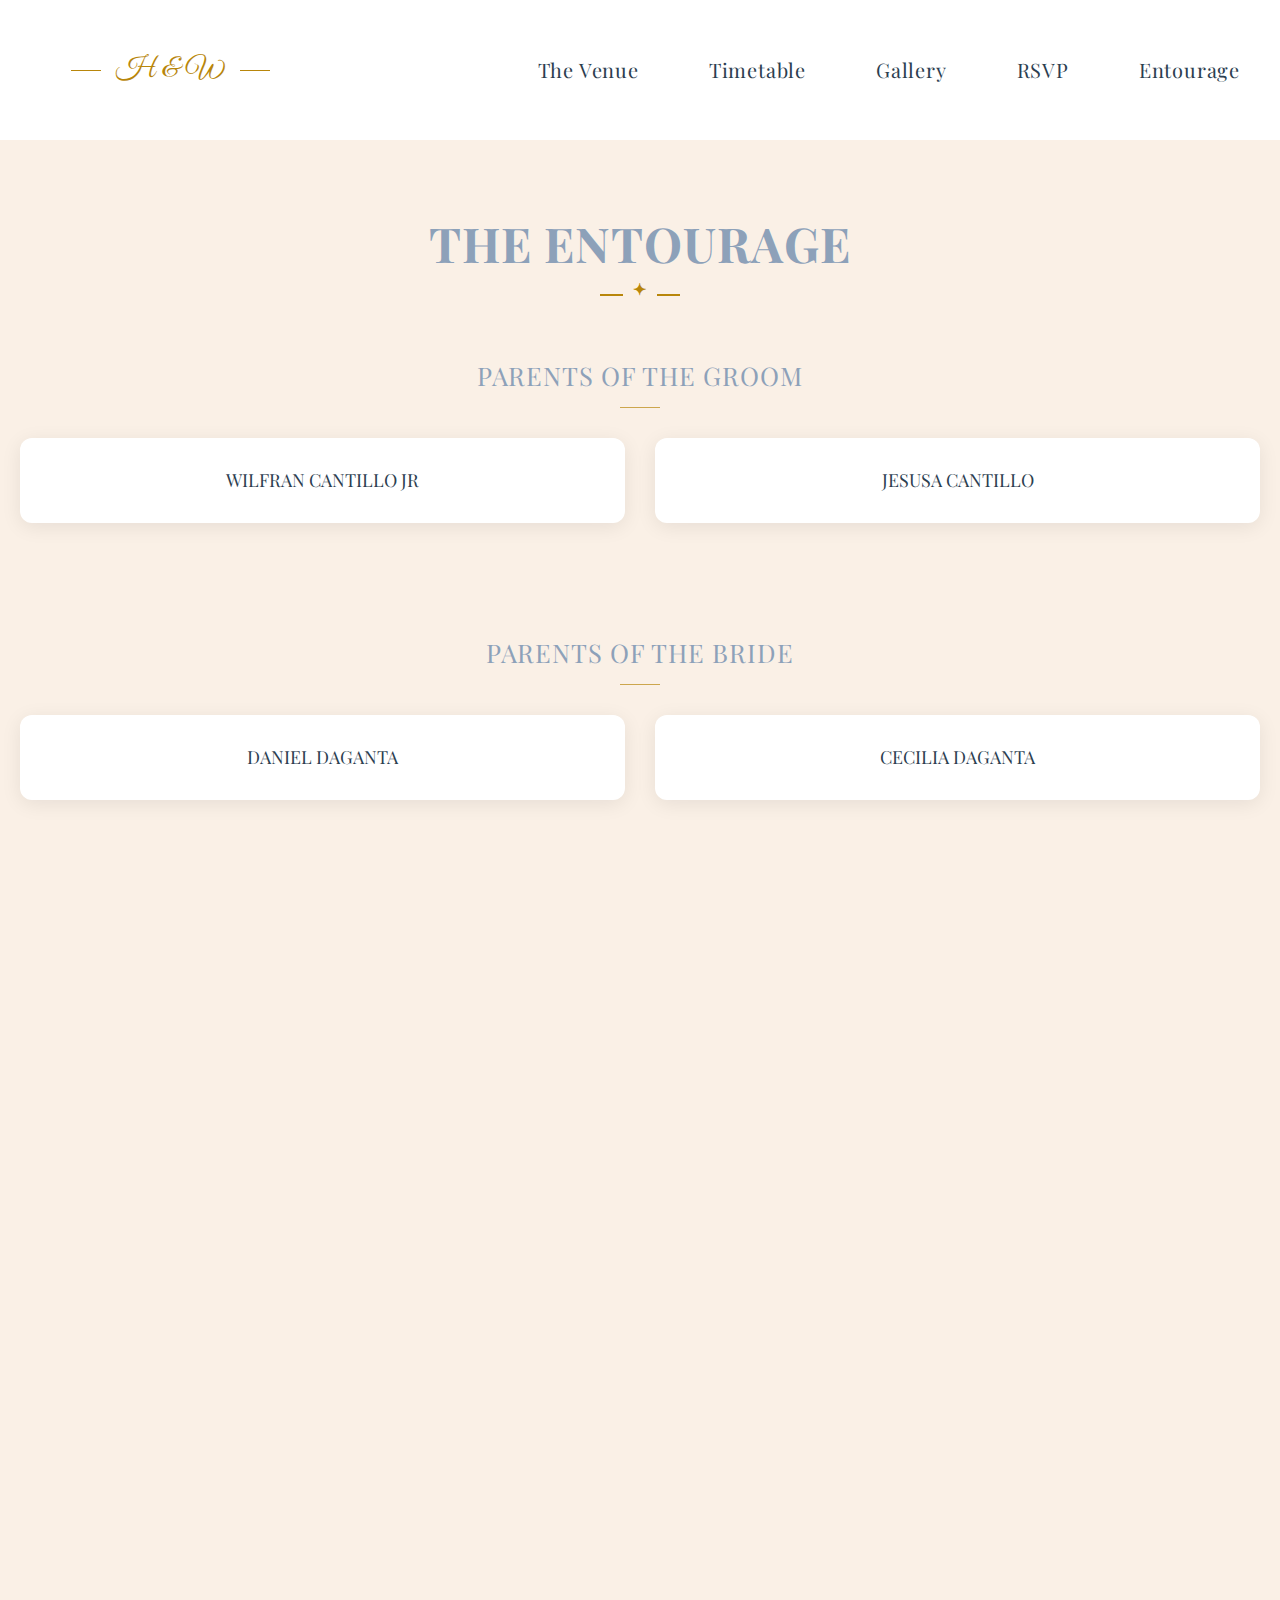
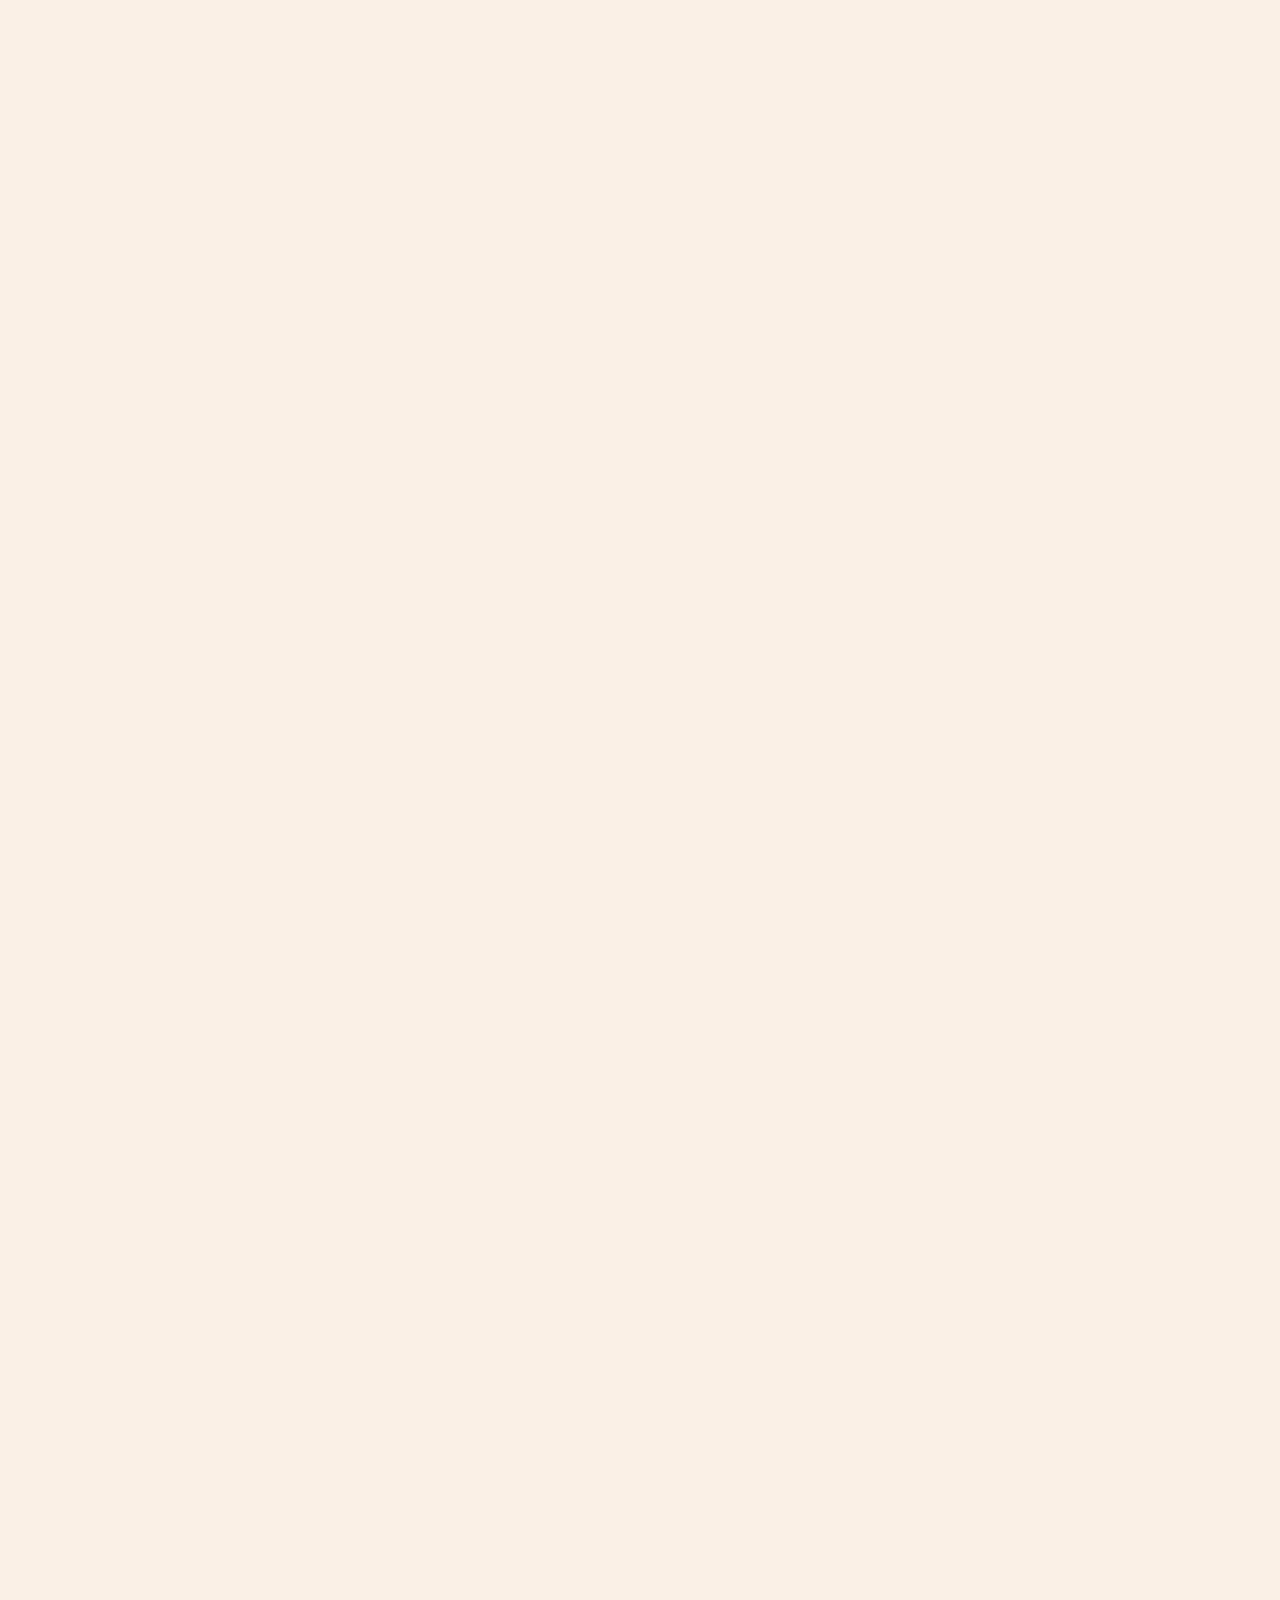
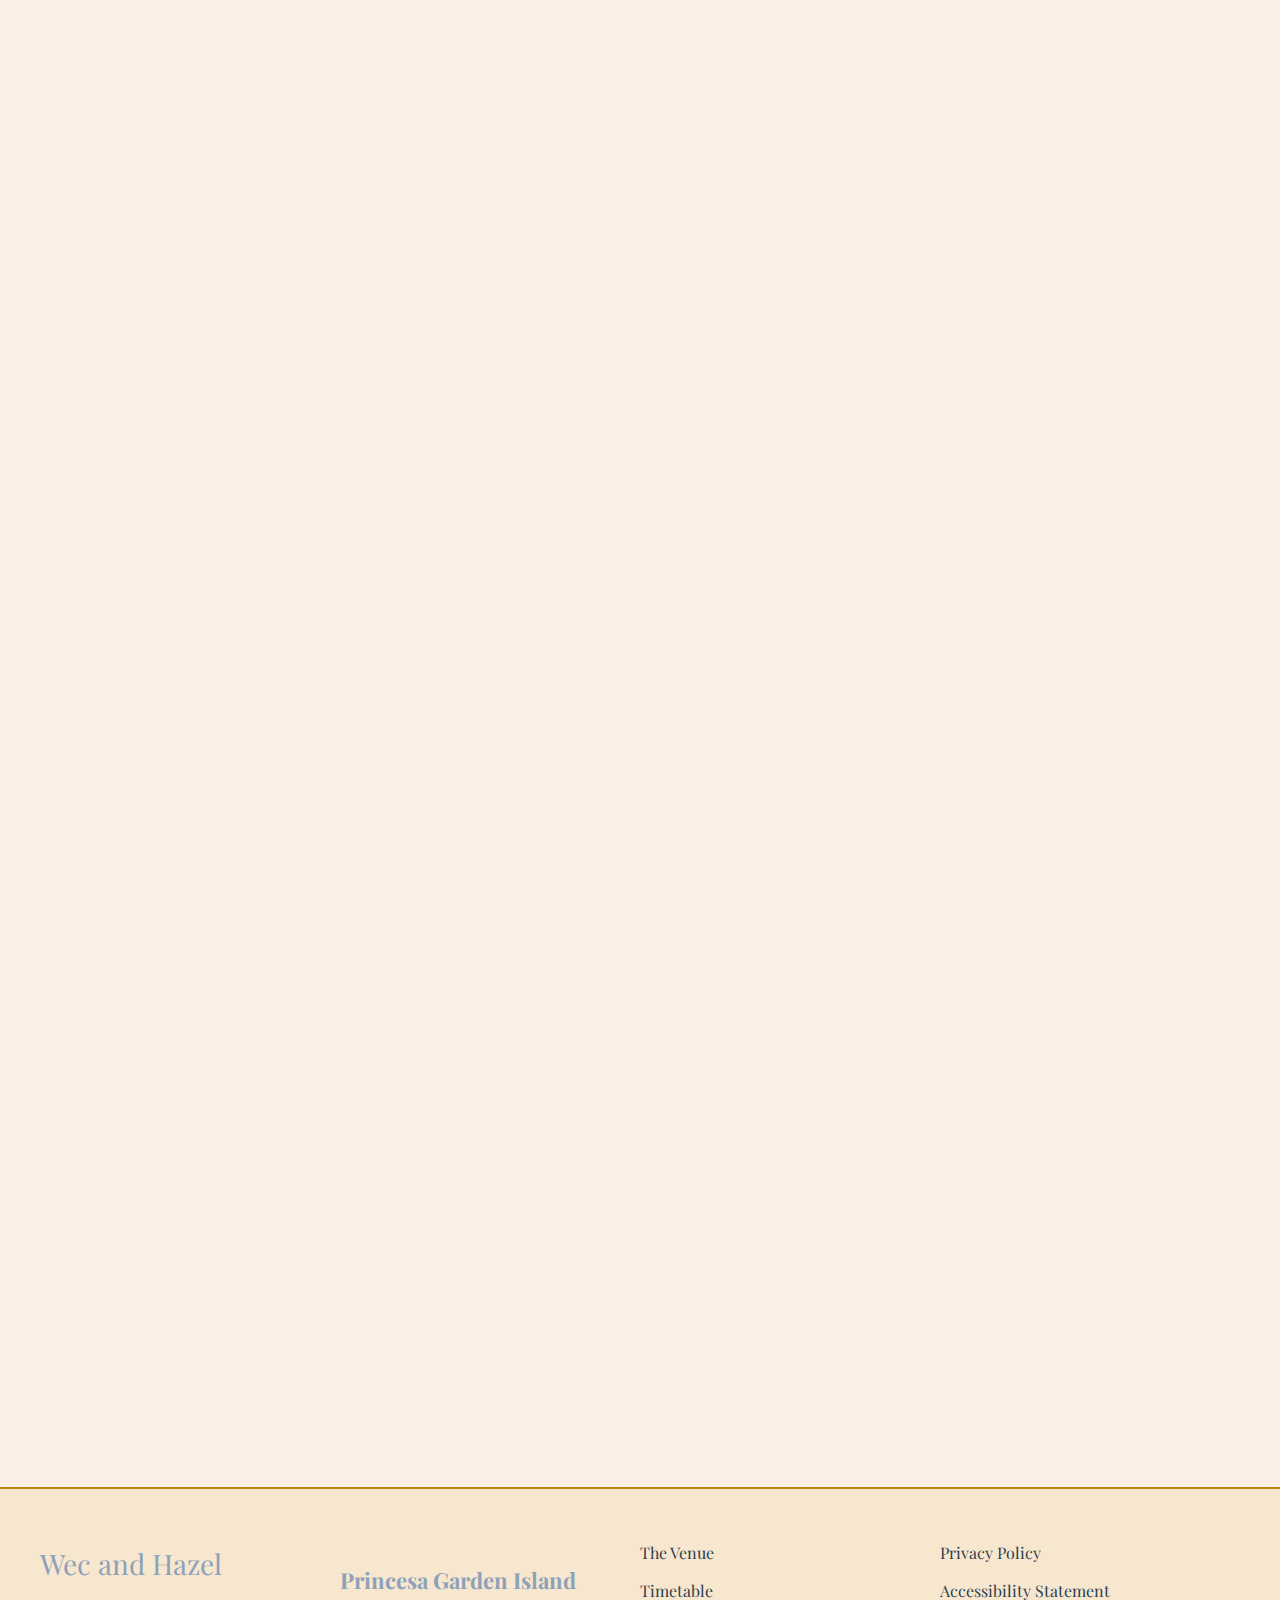
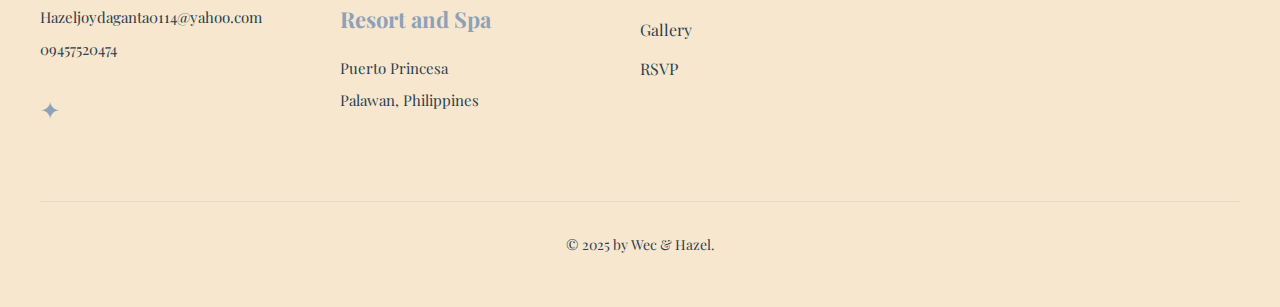
<file: entourage/index.html>
<!DOCTYPE html>
<html lang="en">
    <head>
        <meta charset="UTF-8">
        <meta name="viewport" content="width=device-width, initial-scale=1.0">
        <title>Wec and Hazel Wedding</title>
        <link rel="stylesheet" href="/style.css">
        <link rel="icon" href="/images/favicon.ico" type="image/x-icon">
        <link href="https://fonts.googleapis.com/css2?family=Playfair+Display:wght@400;500;600&family=Great+Vibes&display=swap" rel="stylesheet">
        <link rel="stylesheet" href="https://cdnjs.cloudflare.com/ajax/libs/font-awesome/6.0.0-beta3/css/all.min.css">
    </head>
<body>
    <nav class="navbar">
        <a href="/index.html" class="logo">H & W</a>
        <div class="menu-toggle">
            <span class="bar"></span>
            <span class="bar"></span>
            <span class="bar"></span>
        </div>
        <ul class="nav-menu">
            <li><a href="/#save-date">The Venue</a></li>
            <li><a href="/#details">Timetable</a></li>
            <li><a href="/#gallery">Gallery</a></li>
            <li><a href="/rsvp/index.html">RSVP</a></li>
            <li><a href="/entourage/index.html">Entourage</a></li>
        </ul>
    </nav>

    <section id="entourage" class="entourage section">
        <h2 class="fade-in">THE ENTOURAGE</h2>
        
        <div class="entourage-category fade-in">
            <h3 class="category-title">PARENTS OF THE GROOM</h3>
            <div class="entourage-grid">
                <div class="entourage-item">
                    <h4>WILFRAN CANTILLO JR</h4>
                </div>
                <div class="entourage-item">
                    <h4>JESUSA CANTILLO</h4>
                </div>
            </div>
        </div>

        <div class="entourage-category fade-in">
            <h3 class="category-title">PARENTS OF THE BRIDE</h3>
            <div class="entourage-grid">
                <div class="entourage-item">
                    <h4>DANIEL DAGANTA</h4>
                </div>
                <div class="entourage-item">
                    <h4>CECILIA DAGANTA</h4>
                </div>
            </div>
        </div>

        <div class="entourage-category fade-in">
            <h3 class="category-title">PRINCIPAL SPONSORS</h3>
            <div class="entourage-grid">
                <div class="entourage-item">
                    <h4>HON. LEONCIO N. OLA</h4>
                </div>
                <div class="entourage-item">
                    <h4>HON. ARISTON D. ARZAGA</h4>
                </div>
                <div class="entourage-item">
                    <h4>DR. NARCISO LEONCIO</h4>
                </div>
                <div class="entourage-item">
                    <h4>MR. MICHAEL ESTRELLA</h4>
                </div>
                <div class="entourage-item">
                    <h4>HON. MARIVIC ROXAS</h4>
                </div>
                <div class="entourage-item">
                    <h4>KGD. LANI BULAWIT TRINIDAD</h4>
                </div>
                <div class="entourage-item">
                    <h4>MRS. GERTUDE ODETTTE LIM TRINIDAD</h4>
                </div>
                <div class="entourage-item">
                    <h4>MRS. MARIA LEE CEPIDA</h4>
                </div>
                <div class="entourage-item">
                    <h4>MRS. EVANGELINE SETIAS</h4>
                </div>
                
            </div>
        </div>

        <div class="entourage-category fade-in">
            <h3 class="category-title">BEST MAN</h3>
            <div class="entourage-grid">
                <div class="entourage-item">
                    <h4>JOSE ERWIN GUEVARRA</h4>
                </div>
            </div>
        </div>

        <div class="entourage-category fade-in">
            <h3 class="category-title">MAID OF HONOR</h3>
            <div class="entourage-grid">
                <div class="entourage-item">
                    <h4>AILEEN JANE DAGANTA</h4>
                </div>
            </div>
        </div>

        <div class="entourage-category fade-in">
            <h3 class="category-title">GROOMSMEN</h3>
            <div class="entourage-grid">
                <div class="entourage-item">
                    <h4>JAN SETH DAGANTA</h4>
                </div>
                <div class="entourage-item">
                    <h4>JOSE GABRIELLE GOMEZ</h4>
                </div>
                <div class="entourage-item">
                    <h4>ANDREI MARC VERGARA</h4>
                </div>  
                <div class="entourage-item">
                    <h4>CLARK KAH-LEL FALIANA</h4>
                </div>
                <div class="entourage-item">
                    <h4>RALPH JOSEPH URIBE</h4>
                </div>
                <div class="entourage-item">
                    <h4>MERRICK ETHAN TABANG</h4>
                </div>   
                <div class="entourage-item">
                    <h4>JOHN JACOB CARIÑO</h4>
                </div> 
            </div>
        </div>        

        <div class="entourage-category fade-in">
            <h3 class="category-title">BRIDESMAIDS</h3>
            <div class="entourage-grid">
                <div class="entourage-item">
                    <h4>JASEL ANN REGALADO</h4>
                </div>
                <div class="entourage-item">
                    <h4>ANDREA MAE VERAGA</h4>
                </div>
                <div class="entourage-item">
                    <h4>SHASKEYA BORREL</h4>
                </div>
                <div class="entourage-item">
                    <h4>ARRIETE OMANIO</h4>
                </div>
                <div class="entourage-item">
                    <h4>GABRIELLE THALIA CANTILLO</h4>
                </div>
                <div class="entourage-item">
                    <h4>MIGUEL NATHALIE CANTILLO</h4>
                </div>
                <div class="entourage-item">
                    <h4>HANNAH JOIE MICAELA ESTRELLA</h4>
                </div>
            </div>
        </div>

        <div class="entourage-category fade-in">
            <h3 class="category-title">SECONDARY SPONSORS</h3>
            <div class="entourage-grid">
                <div class="entourage-item">
                    <h4>PAUL FERNANDEZ</h4>
                    <h4>ALBERT DANNA CANTILLO</h4>
                    <p>CANDLE</p>
                </div>
                <div class="entourage-item">
                    <h4>KARMELU XHOREN LU</h4>
                    <h4>PEARL SARAZA</h4>
                    <p>CORD</p>
                </div>
                <div class="entourage-item">
                    <h4>JEROME CARINGAL</h4>
                    <h4>ROSE ALLAINE JULIAN</h4>
                    <p>VEIL</p>
                </div>
            </div>
        </div>

        <div class="entourage-category fade-in">
            <h3 class="category-title">RING BEARER</h3>
            <div class="entourage-grid">
                <div class="entourage-item">
                    <h4>EIJAZ CALIXTO CAYAO</h4>
                </div>
            </div>
        </div>

        <div class="entourage-category fade-in">
            <h3 class="category-title">BIBLE BEARER</h3>
            <div class="entourage-grid">
                <div class="entourage-item">
                    <h4>WILFRAN CANTILLO IV</h4>
                    <h4>CALEB DANIEL CANTILLO</h4>
                </div>
            </div>
        </div>

        <div class="entourage-category fade-in">
            <h3 class="category-title">COIN BEARER</h3>
            <div class="entourage-grid">
                <div class="entourage-item">
                    <h4>ELIJAH CAIUS CAYAO</h4>
                </div>
            </div>
        </div>

        <div class="entourage-category fade-in">
            <h3 class="category-title">FLOWER GIRL</h3>
            <div class="entourage-grid">
                <div class="entourage-item">
                    <h4>MARI ELEA URIBE</h4>
                </div>
                <div class="entourage-item">
                    <h4>TAMIRA HAILEY TABANG</h4>
                </div>
                <div class="entourage-item">
                    <h4>AYUMI CHANTELLE TABANG</h4>
                </div>
                <div class="entourage-item">
                    <h4>AEIOU MARIE CATAIN</h4>
                </div>
                <div class="entourage-item">
                    <h4>ROHAN KARLIE J. BOBIS</h4>
                </div>
            </div>
        </div>

        <!-- <div class="entourage-category fade-in">
            <h3 class="category-title">LITTLE BRIDE</h3>
            <div class="entourage-grid">
                <div class="entourage-item">
                    <h4>NAME</h4>
                </div>
            </div>
        </div> -->
    </section>

    <footer>
        <div class="footer-column">
            <div class="footer-logo">Wec and Hazel</div>
            <p class="footer-email"><a href="mailto:Hazeljoydaganta0114@yahoo.com">Hazeljoydaganta0114@yahoo.com</a></p>
            <p class="footer-email">09457520474</p>
            <span class="footer-divider">✦</span>
        </div>
        
        <div class="footer-column">
            <h3>Princesa Garden Island Resort and Spa</h3>
            <p>Puerto Princesa</p>
            <p>Palawan, Philippines</p>
        </div>
        
        <div class="footer-column">
            <ul class="footer-nav">
                <li><a href="/#save-date">The Venue</a></li>
                <li><a href="/#details">Timetable</a></li>
                <li><a href="/#gallery">Gallery</a></li>
                <li><a href="/rsvp/index.html">RSVP</a></li>
            </ul>
        </div>
        
        <div class="footer-column">
            <ul class="footer-nav">
                <li><a href="#privacy">Privacy Policy</a></li>
                <li><a href="#accessibility">Accessibility Statement</a></li>
            </ul>
        </div>
        
        <div class="copyright">
            © 2025 by Wec & Hazel.
        </div>
    </footer>

    <script src="/script.js"></script>
</body>
</html>
</file>
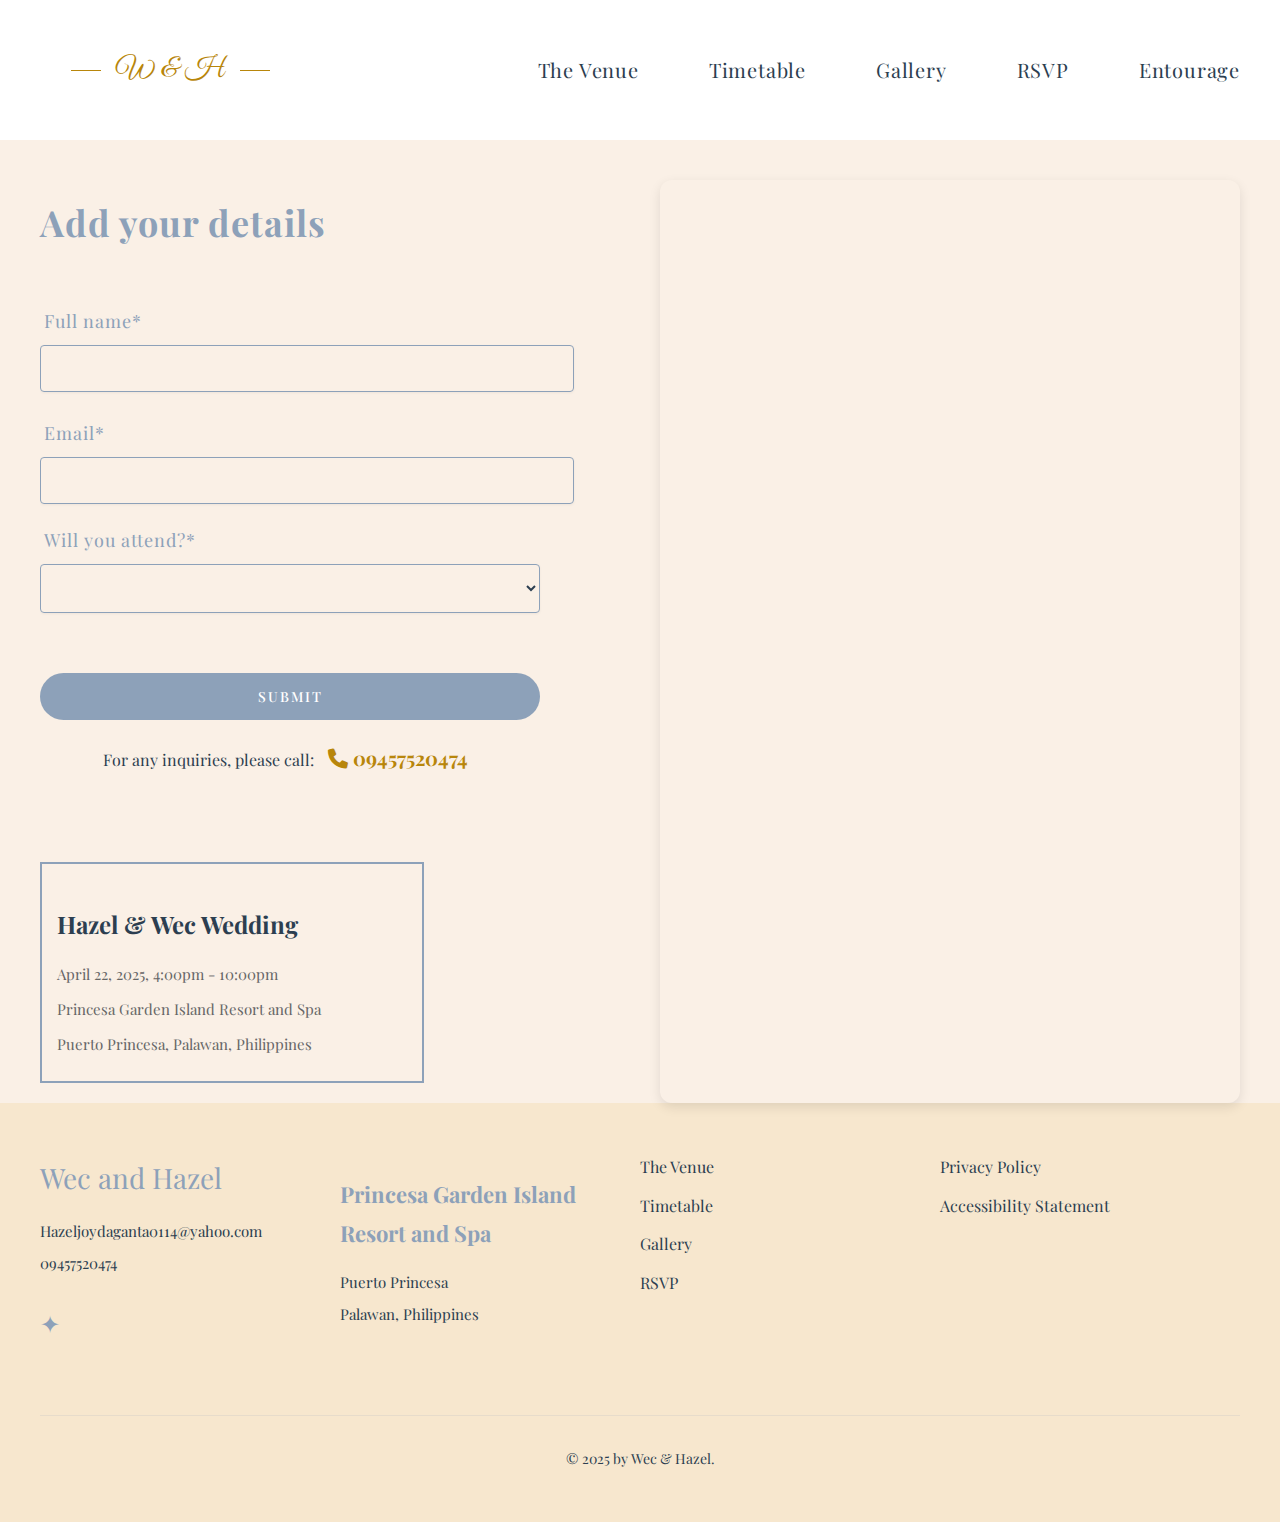
<file: rsvp/index.html>
<!DOCTYPE html>
<html lang="en">
    <head>
        <meta charset="UTF-8">
        <meta name="viewport" content="width=device-width, initial-scale=1.0">
        <title>Wec and Hazel Wedding</title>
        <link rel="stylesheet" href="/style.css">
        <link rel="icon" href="/images/favicon.ico" type="image/x-icon">
        <link href="https://fonts.googleapis.com/css2?family=Playfair+Display:wght@400;500;600&family=Great+Vibes&display=swap" rel="stylesheet">
        <link rel="stylesheet" href="https://cdnjs.cloudflare.com/ajax/libs/font-awesome/6.0.0-beta3/css/all.min.css">
    </head>
<body>
    <div class="nav-overlay"></div>
    <nav class="navbar">
        <a href="/" class="logo">W & H</a>
        <div class="menu-toggle">
            <span class="bar"></span>
            <span class="bar"></span>
            <span class="bar"></span>
        </div>
        <ul class="nav-menu">
            <li><a href="/#save-date">The Venue</a></li>
            <li><a href="/#details">Timetable</a></li>
            <li><a href="/#gallery">Gallery</a></li>
            <li><a href="/rsvp/index.html">RSVP</a></li>
            <li><a href="/entourage/index.html">Entourage</a></li>
        </ul>
    </nav>

    <!-- <div class="header-divider"></div> -->

    <div class="rsvp-container">
        <div class="rsvp-form-section">
            <h2>Add your details</h2>
            <form id="rsvp-form" 
                action="https://docs.google.com/forms/u/0/d/e/1FAIpQLSf0ABiIpaNuXRFE_b6LUCBrklzRNtXwXk5E75aNqjKeYFTvUw/formResponse" 
                method="POST" 
                target="_self">
                <div class="name-group">
                    <div class="form-group">
                        <label for="first-name">Full name*</label>
                        <input type="text" name="entry.526174246" id="first-name" required>
                    </div>
                </div>
                <div class="form-group">
                    <label for="email">Email*</label>
                    <input type="email" name="entry.1489174110" id="email" required>
                </div>
                <div class="form-group">
                    <label for="attendance">Will you attend?*</label>
                    <select name="entry.1709205604" id="attendance" required>
                        <option value=""></option>
                        <option value="Yes">Yes</option>
                        <option value="No">No</option>
                    </select>
                </div>
                <button type="submit" class="rsvp-submit">SUBMIT</button>
                <div class="contact-info">
                    <p>For any inquiries, please call: <a href="tel:09457520474" class="phone-number"><i class="fas fa-phone"></i> 09457520474</a></p>
                </div>
            </form>
            <div class="event-details-card">
                <h3>Hazel & Wec Wedding</h3>
                <p>April 22, 2025, 4:00pm - 10:00pm</p>
                <p>Princesa Garden Island Resort and Spa</p>
                <p>Puerto Princesa, Palawan, Philippines</p>
            </div>
        </div>
        <div class="map-section">
            <div class="map-container">
                <iframe src="https://www.google.com/maps/embed?pb=!1m18!1m12!1m3!1d3922.5897656875897!2d118.76907731475857!3d9.731390493289762!2m3!1f0!2f0!3f0!3m2!1i1024!2i768!4f13.1!3m3!1m2!1s0x33b566aa30c040bf%3A0x252e8e9e80aa2151!2sPrincesa%20Garden%20Island%20Resort%20and%20Spa!5e0!3m2!1sen!2sph!4v1637268264402!5m2!1sen!2sph" allowfullscreen="" loading="lazy"></iframe>
            </div>
        </div>
    </div>

    <footer>
        <div class="footer-column">
            <div class="footer-logo">Wec and Hazel</div>
            <p class="footer-email"><a href="mailto:Hazeljoydaganta0114@yahoo.com">Hazeljoydaganta0114@yahoo.com</a></p>
            <p class="footer-email">09457520474</p>
            <span class="footer-divider">✦</span>
        </div>
        
        <div class="footer-column">
            <h3>Princesa Garden Island Resort and Spa</h3>
            <p>Puerto Princesa</p>
            <p>Palawan, Philippines</p>
        </div>
        
        <div class="footer-column">
            <ul class="footer-nav">
                <li><a href="/#save-date">The Venue</a></li>
                <li><a href="/#details">Timetable</a></li>
                <li><a href="/#gallery">Gallery</a></li>
                <li><a href="/rsvp/index.html">RSVP</a></li>
            </ul>
        </div>
        
        <div class="footer-column">
            <ul class="footer-nav">
                <li><a href="#privacy">Privacy Policy</a></li>
                <li><a href="#accessibility">Accessibility Statement</a></li>
            </ul>
        </div>
        
        <div class="copyright">
            © 2025 by Wec & Hazel.
        </div>
    </footer>

    <script src="/script.js"></script>
</body>
</html>
</file>
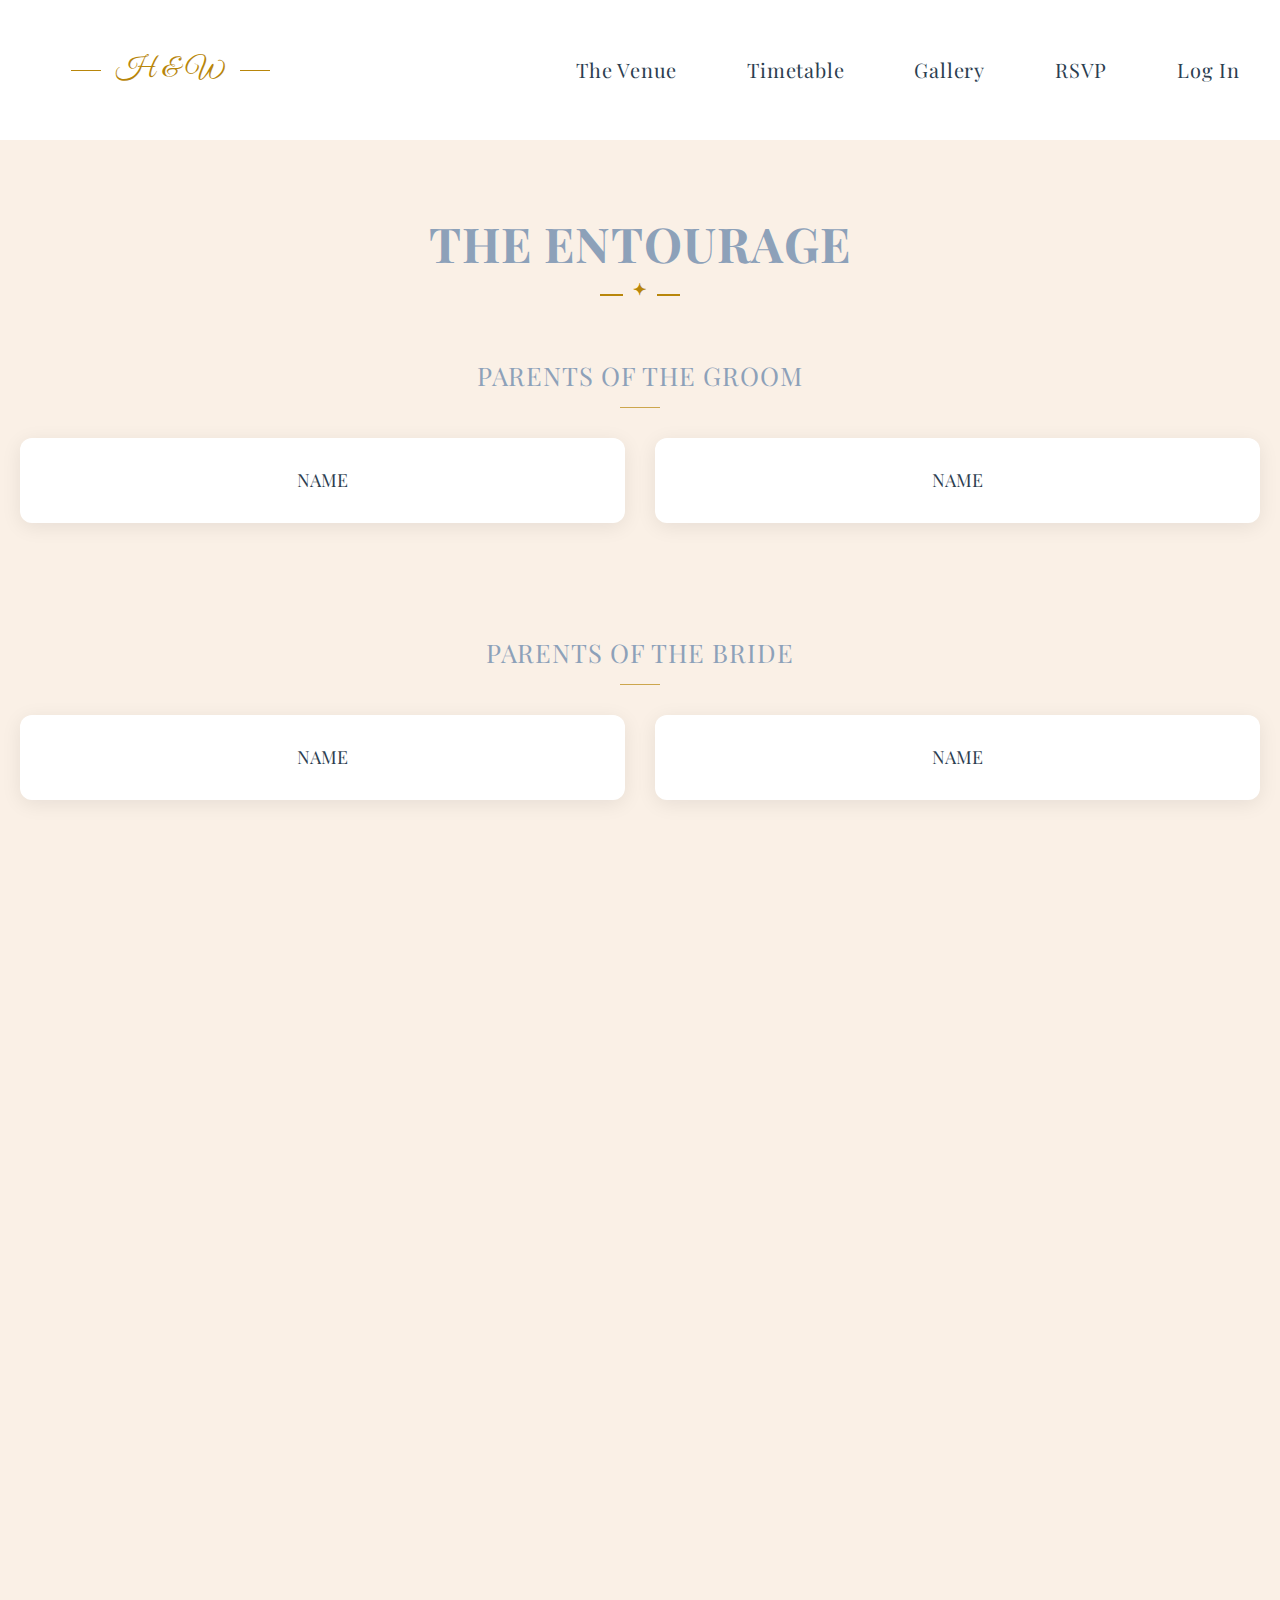
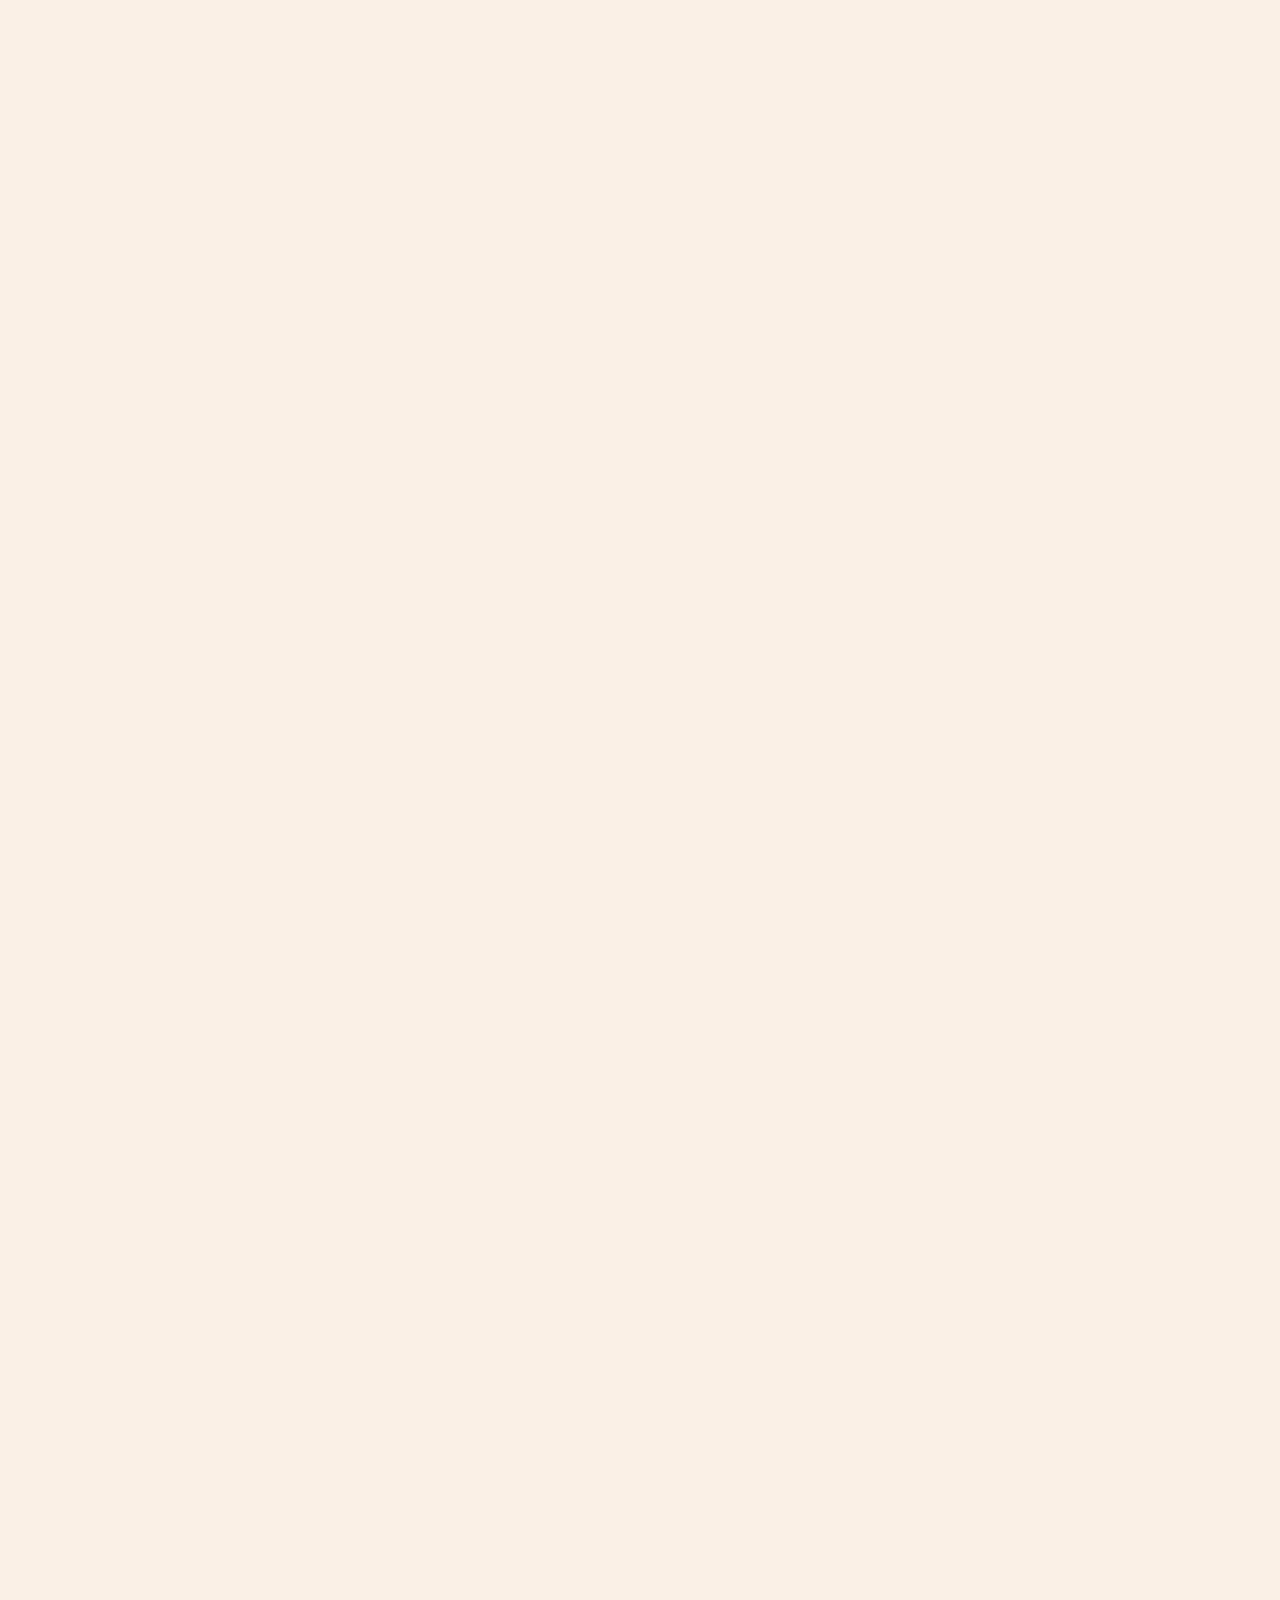
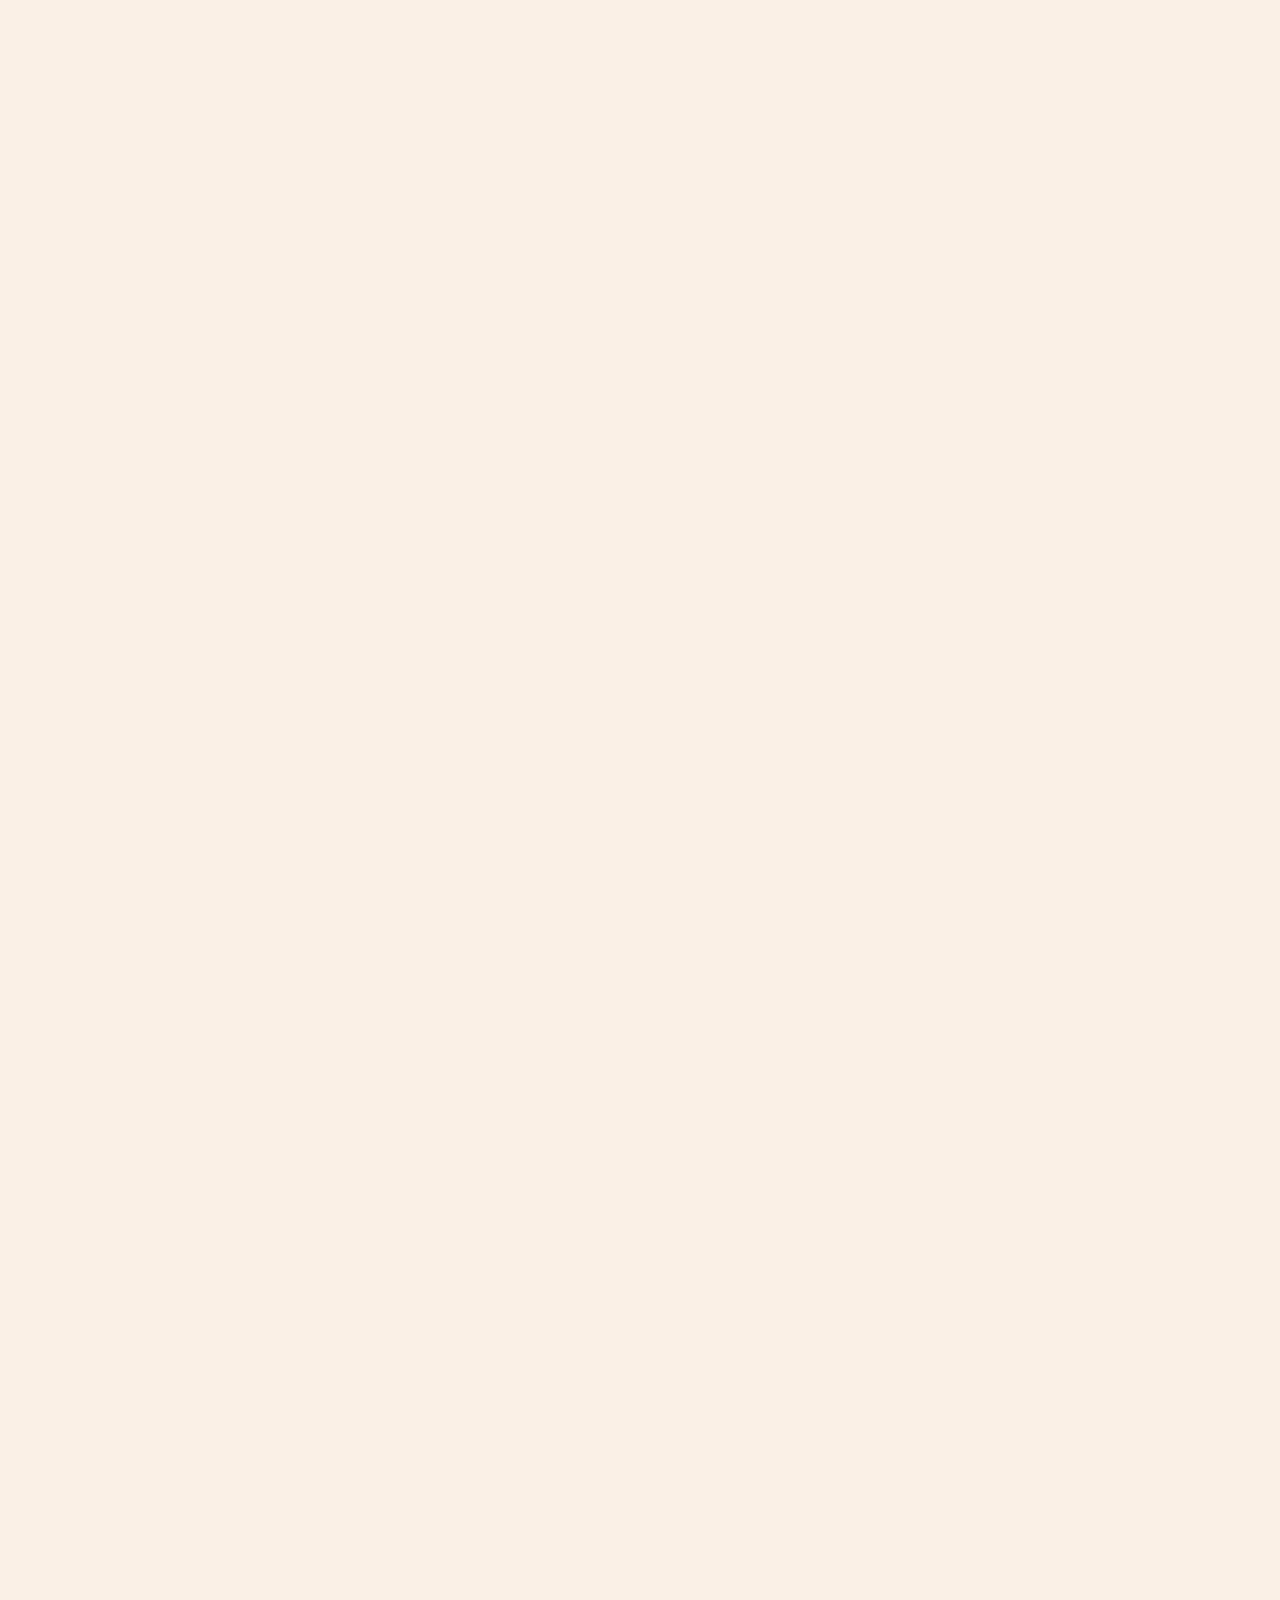
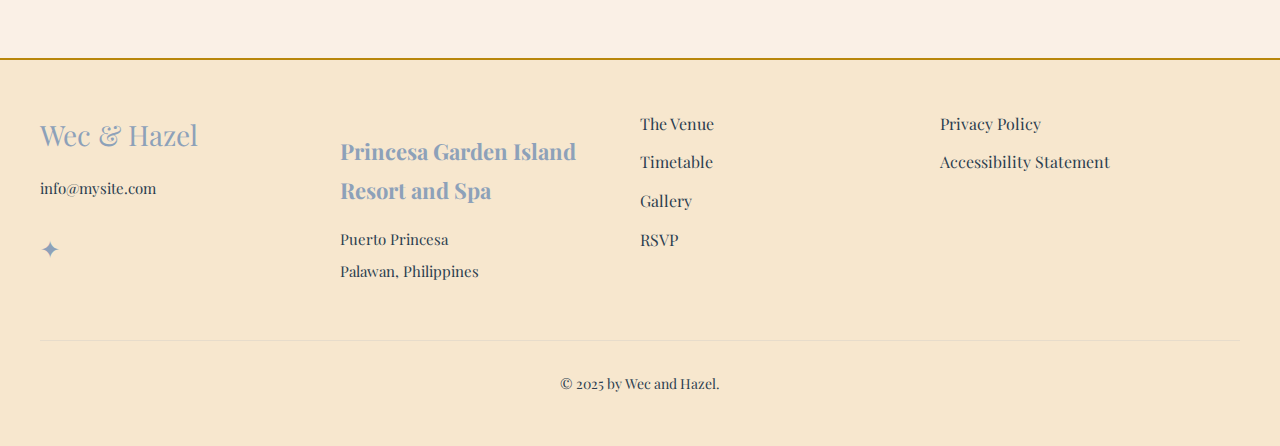
<file: entourage.html>
<!DOCTYPE html>
<html lang="en">
<head>
    <meta charset="UTF-8">
    <meta name="viewport" content="width=device-width, initial-scale=1.0">
    <title>Our Beloved Entourage</title>
    <link rel="stylesheet" href="style.css">
    <link href="https://fonts.googleapis.com/css2?family=Playfair+Display:wght@400;500;600&family=Great+Vibes&display=swap" rel="stylesheet">
    <link rel="stylesheet" href="https://cdnjs.cloudflare.com/ajax/libs/font-awesome/6.0.0-beta3/css/all.min.css">
</head>
<body>
    <nav class="navbar">
        <a href="index.html" class="logo">H & W</a>
        <div class="menu-toggle">
            <span class="bar"></span>
            <span class="bar"></span>
            <span class="bar"></span>
        </div>
        <ul class="nav-menu">
            <li><a href="index.html#save-date">The Venue</a></li>
            <li><a href="index.html#details">Timetable</a></li>
            <li><a href="index.html#gallery">Gallery</a></li>
            <li><a href="index.html#rsvp">RSVP</a></li>
            <li><a href="index.html#login" class="login-link">Log In</a></li>
        </ul>
    </nav>

    <section id="entourage" class="entourage section">
        <h2 class="fade-in">THE ENTOURAGE</h2>
        
        <div class="entourage-category fade-in">
            <h3 class="category-title">PARENTS OF THE GROOM</h3>
            <div class="entourage-grid">
                <div class="entourage-item">
                    <h4>NAME</h4>
                </div>
                <div class="entourage-item">
                    <h4>NAME</h4>
                </div>
            </div>
        </div>

        <div class="entourage-category fade-in">
            <h3 class="category-title">PARENTS OF THE BRIDE</h3>
            <div class="entourage-grid">
                <div class="entourage-item">
                    <h4>NAME</h4>
                </div>
                <div class="entourage-item">
                    <h4>NAME</h4>
                </div>
            </div>
        </div>

        <div class="entourage-category fade-in">
            <h3 class="category-title">SPONSORS</h3>
            <div class="entourage-grid">
                <div class="entourage-item">
                    <h4>Albert Danna Cantillo</h4>
                    <p>Candle Sponsor</p>
                </div>
                <div class="entourage-item">
                    <h4>Pearl Mae Saraza</h4>
                    <p>Cord sponsor</p>
                </div>
                <div class="entourage-item">
                    <h4>Jerome C. Caringal</h4>
                    <p>Veil Sponsor</p>
                </div>
                <div class="entourage-item">
                    <h4>Rose Allaine A. Julian</h4>
                    <p>Veil Sponsor</p>
                </div>
            </div>
        </div>

        <div class="entourage-category fade-in">
            <h3 class="category-title">BEST MAN</h3>
            <div class="entourage-grid">
                <div class="entourage-item">
                    <h4>Jose Erwin Guevarra</h4>
                </div>
            </div>
        </div>

        <div class="entourage-category fade-in">
            <h3 class="category-title">MAID OF HONOR</h3>
            <div class="entourage-grid">
                <div class="entourage-item">
                    <h4>Aileen Jane Daganta</h4>
                </div>
            </div>
        </div>

        <div class="entourage-category fade-in">
            <h3 class="category-title">GROOMSMEN</h3>
            <div class="entourage-grid">
                <div class="entourage-item">
                    <h4>Jan Seth Daganta</h4>
                </div>
                <div class="entourage-item">
                    <h4>Paul Fernandez</h4>
                </div>
                <div class="entourage-item">
                    <h4>Jose Gabrielle Gomez</h4>
                </div>    
            </div>
        </div>

        <div class="entourage-category fade-in">
            <h3 class="category-title">JUNIOR GROOMSMEN</h3>
            <div class="entourage-grid">
                <div class="entourage-item">
                    <h4>Clark Kah-lel G. Failana</h4>
                </div>
                <div class="entourage-item">
                    <h4>John Jacob C. Cariño</h4>
                </div>
                <div class="entourage-item">
                    <h4>Ralph Joseph Uribe</h4>
                </div>
                <div class="entourage-item">
                    <h4>Merrick Ethan Tabang</h4>
                </div>   
            </div>
        </div>

        

        <div class="entourage-category fade-in">
            <h3 class="category-title">BRIDESMAIDS</h3>
            <div class="entourage-grid">
                <div class="entourage-item">
                    <h4>Jasel Ann Regalado</h4>
                </div>
                <div class="entourage-item">
                    <h4>Andrea Mae E. Vergara</h4>
                </div>
            </div>
        </div>

        <div class="entourage-category fade-in">
            <h3 class="category-title">JUNIOR BRIDESMAIDS</h3>
            <div class="entourage-grid">
                <div class="entourage-item">
                    <h4>Arriette Omanio</h4>
                </div>
                <div class="entourage-item">
                    <h4>Miguel Nathalie Cantillo</h4>
                </div>
                <div class="entourage-item">
                    <h4>Gabrielle Thalia Cantillo</h4>
                </div>
                <div class="entourage-item">
                    <h4>Shaskeya Borrel</h4>
                </div>
            </div>


        <div class="entourage-category fade-in">
            <h3 class="category-title">RING BEARER</h3>
            <div class="entourage-grid">
                <div class="entourage-item">
                    <h4>Eijaz Calixto C. Cayao</h4>
                </div>
            </div>
        </div>

        <div class="entourage-category fade-in">
            <h3 class="category-title">BIBLE BEARER</h3>
            <div class="entourage-grid">
                <div class="entourage-item">
                    <h4>Caleb Daniel Cantillo</h4>
                </div>
                <div class="entourage-item">
                    <h4>Wilfran Cantillo IV</h4>
                </div>
            </div>
        </div>

        <div class="entourage-category fade-in">
            <h3 class="category-title">COIN BEARER</h3>
            <div class="entourage-grid">
                <div class="entourage-item">
                    <h4>Elijah Caius C. Cayao</h4>
                </div>
            </div>
        </div>

        <div class="entourage-category fade-in">
            <h3 class="category-title">FLOWER GIRL</h3>
            <div class="entourage-grid">
                <div class="entourage-item">
                    <h4>Mari Elea Ros Uribe</h4>
                </div>
                <div class="entourage-item">
                    <h4>Tamira Hailey Tabang</h4>
                </div>
                <div class="entourage-item">
                    <h4>Ayumi Chantelle Tabang</h4>
                </div>
                <div class="entourage-item">
                    <h4>Rohan Karlie J. Bobis</h4>
                </div>
                <div class="entourage-item">
                    <h4>Aeiou Marie Catai</h4>
                </div>
            </div>
        </div>

        <div class="entourage-category fade-in">
            <h3 class="category-title">LITTLE BRIDE</h3>
            <div class="entourage-grid">
                <div class="entourage-item">
                    <h4>NAME</h4>
                </div>
            </div>
        </div>
    </section>

    <footer>
        <div class="footer-column">
            <div class="footer-logo">Wec & Hazel</div>
            <p class="footer-email">info@mysite.com</p>
            <span class="footer-divider">✦</span>
        </div>
        
        <div class="footer-column">
            <h3>Princesa Garden Island Resort and Spa</h3>
            <p>Puerto Princesa</p>
            <p>Palawan, Philippines</p>
        </div>
        
        <div class="footer-column">
            <ul class="footer-nav">
                <li><a href="#venue">The Venue</a></li>
                <li><a href="#timetable">Timetable</a></li>
                <li><a href="#gallery">Gallery</a></li>
                <li><a href="#rsvp">RSVP</a></li>
            </ul>
        </div>
        
        <div class="footer-column">
            <ul class="footer-nav">
                <li><a href="#privacy">Privacy Policy</a></li>
                <li><a href="#accessibility">Accessibility Statement</a></li>
            </ul>
        </div>
        
        <div class="copyright">
            © 2025 by Wec and Hazel.
        </div>
    </footer>

    <script src="script.js"></script>
</body>
</html>
</file>
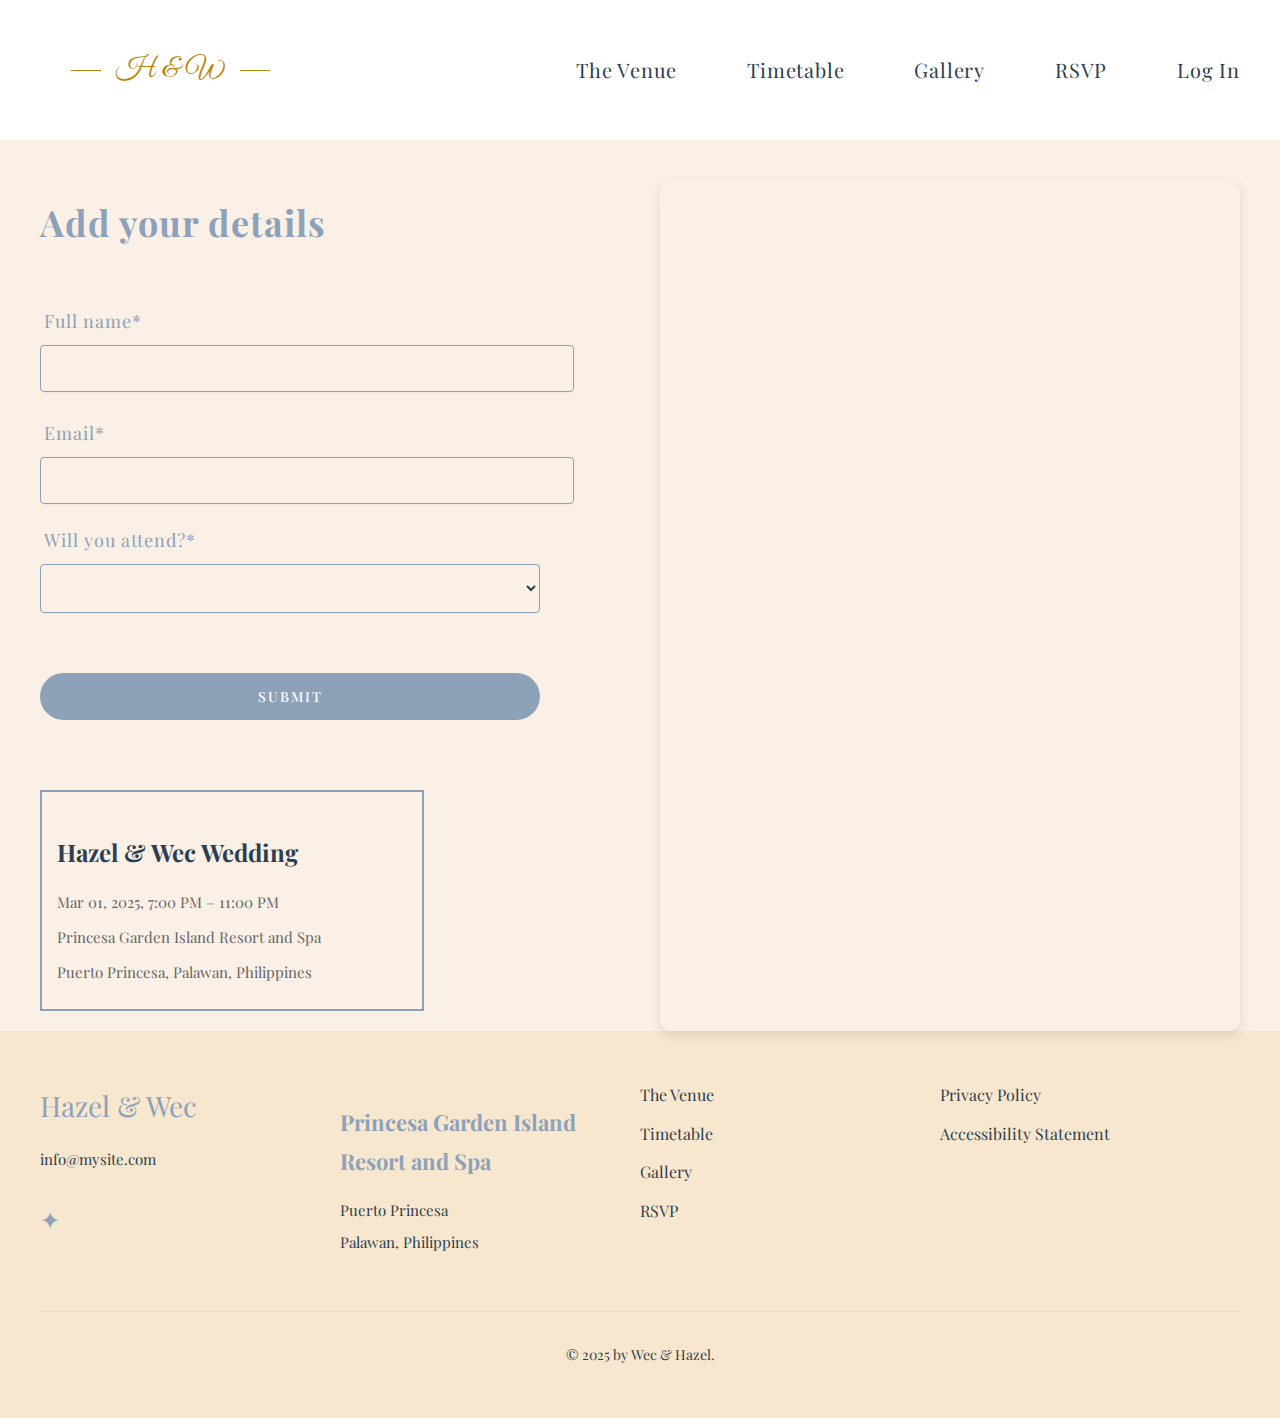
<file: rsvp.html>
<!DOCTYPE html>
<html lang="en">
<head>
    <meta charset="UTF-8">
    <meta name="viewport" content="width=device-width, initial-scale=1.0">
    <title>RSVP - Wec & Hazel Wedding</title>
    <link rel="stylesheet" href="style.css">
    <link href="https://fonts.googleapis.com/css2?family=Playfair+Display:wght@400;500;600&family=Great+Vibes&display=swap" rel="stylesheet">
    <link rel="stylesheet" href="https://cdnjs.cloudflare.com/ajax/libs/font-awesome/6.0.0-beta3/css/all.min.css">
</head>
<body>
    <div class="nav-overlay"></div>
    <nav class="navbar">
        <a href="index.html" class="logo">H & W</a>
        <div class="menu-toggle">
            <span class="bar"></span>
            <span class="bar"></span>
            <span class="bar"></span>
        </div>
        <ul class="nav-menu">
            <li><a href="index.html#save-date">The Venue</a></li>
            <li><a href="index.html#details">Timetable</a></li>
            <li><a href="index.html#gallery">Gallery</a></li>
            <li><a href="#" class="active">RSVP</a></li>
            <li><a href="index.html#login" class="login-link">Log In</a></li>
        </ul>
    </nav>

    <!-- <div class="header-divider"></div> -->

    <div class="rsvp-container">
        <div class="rsvp-form-section">
            <h2>Add your details</h2>
            <form id="rsvp-form" 
                action="https://docs.google.com/forms/u/0/d/e/1FAIpQLSf0ABiIpaNuXRFE_b6LUCBrklzRNtXwXk5E75aNqjKeYFTvUw/formResponse" 
                method="POST" 
                target="_self">
                <div class="name-group">
                    <div class="form-group">
                        <label for="first-name">Full name*</label>
                        <input type="text" name="entry.526174246" id="first-name" required>
                    </div>
                </div>
                <div class="form-group">
                    <label for="email">Email*</label>
                    <input type="email" name="entry.1489174110" id="email" required>
                </div>
                <div class="form-group">
                    <label for="attendance">Will you attend?*</label>
                    <select name="entry.1709205604" id="attendance" required>
                        <option value=""></option>
                        <option value="Yes">Yes</option>
                        <option value="No">No</option>
                    </select>
                </div>
                <button type="submit" class="rsvp-submit">SUBMIT</button>
            </form>
            <div class="event-details-card">
                <h3>Hazel & Wec Wedding</h3>
                <p>Mar 01, 2025, 7:00 PM – 11:00 PM</p>
                <p>Princesa Garden Island Resort and Spa</p>
                <p>Puerto Princesa, Palawan, Philippines</p>
            </div>
        </div>
        <div class="map-section">
            <div class="map-container">
                <iframe src="https://www.google.com/maps/embed?pb=!1m18!1m12!1m3!1d3922.5897656875897!2d118.76907731475857!3d9.731390493289762!2m3!1f0!2f0!3f0!3m2!1i1024!2i768!4f13.1!3m3!1m2!1s0x33b566aa30c040bf%3A0x252e8e9e80aa2151!2sPrincesa%20Garden%20Island%20Resort%20and%20Spa!5e0!3m2!1sen!2sph!4v1637268264402!5m2!1sen!2sph" allowfullscreen="" loading="lazy"></iframe>
            </div>
        </div>
    </div>

    <footer>
        <div class="footer-column">
            <div class="footer-logo">Hazel & Wec</div>
            <p class="footer-email">info@mysite.com</p>
            <span class="footer-divider">✦</span>
        </div>
        
        <div class="footer-column">
            <h3>Princesa Garden Island Resort and Spa</h3>
            <p>Puerto Princesa</p>
            <p>Palawan, Philippines</p>
        </div>
        
        <div class="footer-column">
            <ul class="footer-nav">
                <li><a href="index.html#venue">The Venue</a></li>
                <li><a href="index.html#timetable">Timetable</a></li>
                <li><a href="index.html#gallery">Gallery</a></li>
                <li><a href="#">RSVP</a></li>
            </ul>
        </div>
        
        <div class="footer-column">
            <ul class="footer-nav">
                <li><a href="#privacy">Privacy Policy</a></li>
                <li><a href="#accessibility">Accessibility Statement</a></li>
            </ul>
        </div>
        
        <div class="copyright">
            © 2025 by Wec & Hazel.
        </div>
    </footer>


    <script src="script.js"></script>
</body>
</html>
</file>
<file: style.css>
/* Minimalist Modern Wedding Invitation Styles */
:root {
    --light-blue: #c6d4e1;
    --dusty-blue: #8da1b9;
    --navy-blue: #8da1b9;
    --gold: #b8860b;
    --cream: #f7e7ce;
    --beige: #faf0e6;
    --white: #ffffff;
    --text-dark: #2c3e50;
    --text-light: #ffffff;
    --peach: #f7e7ce;
    --rose-gold: #b76e79;
    --sage-green: #9caf88;
    --blush-pink: #f7cac9;
    --divider-color: rgba(141, 161, 185, 0.15);
    --page-transition-duration: 0.6s;
}

/* Page transition and fade-in animations */
body {
    opacity: 1;
    transition: opacity var(--page-transition-duration) ease;
}

body.page-transition {
    opacity: 0;
}

  
body {
    font-size: 1rem; /* Base font size */
    font-family: 'Playfair Display', serif;
    margin: 0;
    padding-top: 100px; /* Add padding to account for fixed navbar */
    background-color: var(--beige);
    color: var(--text-dark);
    line-height: 1.8;
}
  
nav {
    display: flex;
    justify-content: space-between;
    align-items: center;
    padding: 70px 40px;
    background: var(--white);
    position: fixed;
    width: 100%;
    top: 0;
    box-shadow: none;
    z-index: 1000;
    box-sizing: border-box;
    transition: all 0.3s ease;
    height: 100px;
    transform: translateY(0);
}

nav.scrolled {
    background: rgba(255, 255, 255, 0.98);
    box-shadow: 0 2px 10px rgba(0, 0, 0, 0.05);
    padding: 12px 40px;
}

nav.hidden {
    transform: translateY(-100%);
}
.scrolled {
    background: rgba(255, 255, 255, 0.98);
    box-shadow: 0 2px 10px rgba(0, 0, 0, 0.05);
    padding: 12px 40px;
}
.hidden {
    transform: translateY(-100%);
}
.logo {
    font-family: 'Playfair Display', serif;
    font-size: 20px;
    color: var(--text-dark);
    text-decoration: none;
    display: flex;
    align-items: center;
    position: relative;
    padding-left: 16px;
    transition: transform 0.3s ease;
}
  
.logo:hover {
    transform: translateY(-1px);
}
  
.logo::before {
    content: "✦";
    font-size: 12px;
    margin-right: 8px;
    color: var(--gold);
    transition: transform 0.3s ease;
}
  
.logo:hover::before {
    transform: rotate(180deg);
}
  
.nav-menu {
    display: flex;
    list-style: none;
    gap: 70px;
    margin: 0;
    padding: 0;
}
  
.nav-menu li a {
    text-decoration: none;
    font-size: 20px;
    color: var(--text-dark);
    font-weight: 400;
    letter-spacing: 0.8px;
    transition: all 0.3s ease;
    text-transform: none;
    position: relative;
    padding-bottom: 5px;
}

.nav-menu li a::after {
    content: "";
    position: absolute;
    bottom: -2px;
    left: 0;
    width: 100%;
    height: 2px;
    background-color: var(--gold);
    transform: scaleX(0);
    transform-origin: right;
    transition: transform 0.3s ease;
}

.nav-menu li a:hover::after {
    transform: scaleX(1);
    transform-origin: left;
}

.nav-menu li a.active {
    color: var(--gold);
}

.nav-menu li a.active::after {
    transform: scaleX(1);
}
  
.header-divider {
    width: 100%;
    height: 1px;
    background-color: var(--divider-color);
    margin-top: 70px;
}
  
/* Hero section styling to match the reference design */
.hero {
    display: flex;
    flex-direction: column; /* Stack items on smaller screens */
    align-items: center;
    justify-content: center;
    height: calc(100vh - 100px); /* Adjust height to account for navbar */
    padding: 0; /* Remove any padding */
    margin-top: 0; /* Ensure no margin at the top */
}

@media (min-width: 601px) {
    .hero {
        flex-direction: row; /* Side by side on larger screens */
    }
}

.hero::after {
    content: '';
    position: absolute;
    bottom: 0;
    left: 0;
    width: 100%;
    height: 2px;
    background: var(--gold);
    transform: translateX(-100%);
    transition: transform 1.2s ease-out;
}

.hero.visible::after {
    transform: translateX(0);
}

.hero-content {
    display: flex;
    align-items: center;
    justify-content: space-between;
    width: 100%;
    gap: 0;
    margin: 0;
    padding: 0;
    position: relative;
    z-index: 1;
}

.hero-text {
    max-width: 600px;
    text-align: left;
    margin-right: 0;
    padding-left: 60px;
    padding-right: 0;
}

.hero-image {
    height: auto;
    max-width: 30%;
    width: 30%;
    border-radius: 8px;
    background-image: url('images/1.jpg');
    background-size: cover;
    background-position: center;
    margin: 0; /* Ensure no margin */
    border: none;
    box-shadow: none;
    transition: all 0.8s cubic-bezier(0.4, 0, 0.2, 1);
    z-index: 0; /* Ensure it is below the navbar */
}

.hero-image:hover {
    transform: translateY(-5px);
    box-shadow: 8px 8px 25px rgba(0, 0, 0, 0.15);
}

.hero-image.zoomed {
    transform: scale(1.1);
    transition: transform 1.2s cubic-bezier(0.4, 0, 0.2, 1);
}

.hero h1 {
    font-size: 2.5rem; /* Responsive heading size */
    font-weight: 400;
    margin-bottom: 20px;
    line-height: 1.2;
    color: var(--text-dark);
    font-family: 'Playfair Display', serif;
}
  
.hero .subheading {
    font-size: 26px;
    margin-bottom: 30px;
    color: var(--navy-blue);
    font-family: 'Playfair Display', serif;
    opacity: 0.8;
}
  
.rsvp-button {
    display: inline-block;
    width: 200px; /* Increase width for a rectangular shape */
    padding: 16px 16px; /* Maintain padding */
    background: var(--gold); /* Use a gold background for elegance */
    color: var(--white); /* White text for contrast */
    text-decoration: none;
    border-radius: 12px; /* Slightly rounded corners */
    transition: all 0.3s ease; /* Smooth transition for hover effects */
    font-size: 0.9rem; /* Slightly smaller font size */
    text-align: center; /* Center text inside the button */
    line-height: normal; /* Remove line-height for vertical centering */
    box-shadow: 0 3px 10px rgba(0, 0, 0, 0.2); /* Subtle shadow */
    border: none; /* Remove border */
    font-weight: bold; /* Make text bold */
    height: 20px; /* Keep height to avoid making it too tall */
}

.rsvp-button:hover {
    background: var(--dusty-blue); /* Change to dusty blue on hover */
    transform: scale(1.05); /* Slightly enlarge on hover */
    box-shadow: 0 5px 15px rgba(0, 0, 0, 0.3); /* Enhance shadow on hover */
}


.section {
    padding: 10px 20px;
    text-align: center;
    width: 90%;
    margin: 0 auto;
    max-width: 95%;
    position: relative;
    overflow: hidden;
}

.section::after {
    content: '';
    position: absolute;
    bottom: 0;
    left: 0;
    width: 100%;
    height: 2px;
    background: var(--gold);
    transform: translateX(-100%);
    transition: transform 1.2s ease-out;
}

.section.visible::after {
    transform: translateX(0);
}

.section.visible {
    border-bottom-width: 2px;
}

/* Adding decorative elements inspired by the Chris & Elaine design */
.logo {
    font-family: 'Great Vibes', cursive;
    font-size: 28px;
    color: var(--gold);
    letter-spacing: 1px;
    display: flex;
    align-items: center;
}

.logo::before, .logo::after {
    content: "";
    height: 1px;
    background-color: var(--gold);
    width: 30px;
    margin: 0 15px;
}

/* Decorative dividers */
.decorative-divider {
    display: flex;
    align-items: center;
    justify-content: center;
    margin: 40px 0;
}

.decorative-divider::before, .decorative-divider::after {
    content: "";
    height: 1px;
    background-color: var(--gold);
    width: 100px;
}

.decorative-divider span {
    font-size: 18px;
    color: var(--gold);
    margin: 0 15px;
}

/* Section headings with decorative lines */
.section h2 {
    color: var(--navy-blue);
    font-size: 42px;
    margin-bottom: 40px;
    position: relative;
    display: inline-block;
    font-family: 'Great Vibes', cursive;
}

.section h2:after {
    content: "";
    position: absolute;
    bottom: -10px;
    left: 50%;
    transform: translateX(-50%);
    width: 120px;
    height: 1px;
    background-color: var(--gold);
}

.section h2:before {
    content: "✦";
    position: absolute;
    bottom: -18px;
    left: 50%;
    transform: translateX(-50%);
    font-size: 16px;
    color: var(--gold);
    background-color: var(--beige);
    padding: 0 10px;
    z-index: 1;
}

.section h2:after {
    content: "";
    position: absolute;
    bottom: -10px;
    left: 50%;
    transform: translateX(-50%);
    width: 80px;
    height: 2px;
    background-color: var(--gold);
}

.save-date {
    display: flex;
    flex-direction: column;
    align-items: center; /* Center other items */
    justify-content: flex-start; /* Align items to the top */
    padding: 10px 20px; /* Adjust padding as needed */
    background-color: var(--beige);
    width: 95%; /* Set width to 95% */
    margin: 0 auto; /* Center the section */
    max-width: 90%; /* Optional: Set a max width */
}

.save-date-container {
    width: 100%;
    padding: 0;
    text-align: left;
    margin-left: 0;
    margin-bottom: 20px; /* Add bottom margin for spacing */
}

.save-date h2 {
    font-family: 'Playfair Display', serif;
    font-size: 46x;
    color: var(--text-dark);
    margin-bottom: 10px;
}

.save-date-message {
    font-family: 'Playfair Display', serif;
    font-size: 26px;
    color: var(--text-dark);
    margin-bottom: 60px;
    text-align: left; /* Align message to the left */
}

.save-date-details {
    display: flex;
    justify-content: center; /* Centers all columns */
    align-items: flex-start;
    text-align: center; /* Centers text */
    max-width: 1000px; /* Adjust width to control layout */
    margin: 0 auto; /* Centers the whole section */
    font-family: 'Georgia', serif;
    color: #5a4634;
    gap: 350px; /* Increase space between columns */
}

.detail-column {
    flex: 1;
    min-width: 200px; /* Ensures a balanced layout */
    max-width: 300px; /* Prevents excessive stretching */
    padding: 10px 20px;
    position: relative;
}

.detail-column h3 {
    font-size: 28px;
    font-weight: normal;
    text-transform: uppercase;
    margin-bottom: 5px;
}

.detail-column p {
    font-size: 22px;
    font-weight: bold;
    letter-spacing: 1px;
}

.detail-column .address {
    font-size: 18px;
    font-weight: normal;
    line-height: 1.5;
}

.detail-column::before {
    content: "";
    position: absolute;
    top: -10px;
    left: 0;
    width: 100%;
    height: 2px;
    background-color: #5a4634;
    transform: translateX(-100%);
    transition: transform 1.2s ease-out;
}

.detail-column.visible::before {
    transform: translateX(0);
}

.save-date-image {
    background-image: url('images/Hari-Ballroom1.jpg');
    background-size: cover;
    background-position: center;
    background-repeat: no-repeat;
    height: 400px;
    width: 90vw;
    position: relative;
    margin: 0 auto;
    display: block;
    border-radius: 8px;
    box-shadow: 0 4px 15px rgba(0, 0, 0, 0.1);
    cursor: pointer;
    transition: transform 0.3s ease;
    z-index: 1;
}

.save-date-image:hover {
    transform: scale(1.02);
}

.lightbox {
    display: none; /* Hide the lightbox by default */
    justify-content: center;
    align-items: center;
    position: fixed;
    top: 0;
    left: 0;
    width: 100%;
    height: 100%;
    background-color: rgba(0, 0, 0, 0.8); /* Dark background */
    z-index: 1000; /* Ensure it's on top */
    overflow: hidden; /* Prevent overflow */
}

.lightbox.active {
    display: flex; /* Show the lightbox when active */
}

.lightbox-image {
    max-width: 70%; /* Adjust width to allow for partial visibility */
    max-height: 80%; /* Adjust height to maintain aspect ratio */
    border-radius: 8px; /* Optional: Add border radius for elegance */
    box-shadow: 0 4px 20px rgba(0, 0, 0, 0.3); /* Shadow for depth */
    transition: transform 0.3s ease; /* Smooth transition for scaling */
    position: relative; /* Position relative for z-index */
    z-index: 1; /* Ensure it's above the background */
}

.lightbox-close {
    position: absolute;
    top: 20px;
    right: 20px;
    color: white;
    font-size: 30px;
    cursor: pointer;
    background: none;
    border: none;
    padding: 10px;
}

.lightbox-close:hover {
    color: var(--gold);
}

.save-date-image img {
    width: 100%;
    height: auto;
    object-fit: cover;
}

.save-date-image:hover img {
    transform: scale(1.02);
}

.details {
    text-align: center;
    background-image: radial-gradient(circle at 0% 90%, #fcd8c4 0%, #fefaf6 80%);
    width: 100%;
    max-width: none;
    padding-left: 0;
    padding-right: 0;
    box-sizing: border-box;
}



.details-container {
    max-width: 800px;
    margin: 0 auto;
    display: grid;
    grid-template-columns: repeat(auto-fit, minmax(250px, 1fr));
    gap: 30px;
}

.detail-item {
    background: var(--white);
    padding: 30px;
    border-radius: 12px;
    box-shadow: 0 4px 15px rgba(0, 0, 0, 0.05);
    transition: all 0.3s ease;
    border: 1px solid var(--light-blue);
}

.detail-item:hover {
    transform: translateY(-5px);
    box-shadow: 0 6px 20px rgba(0, 0, 0, 0.1);
    border-color: var(--dusty-blue);
}

.icon {
    font-size: 32px;
    margin-bottom: 15px;
    color: var(--dusty-blue);
}

.gallery {
    text-align: center;
    padding: 40px 20px; /* Adjust padding as needed */
}

.gallery h2 {
    font-family: 'Playfair Display', serif;
    font-size: 36px; /* Adjust font size as needed */
    color: var(--text-dark);
    margin-bottom: 10px; /* Space between title and paragraph */
}

.gallery p {
    font-family: 'Playfair Display', serif;
    font-size: 18px; /* Adjust font size as needed */
    color: var(--text-dark);
    margin-bottom: 40px; /* Space below the paragraph */
}

.gallery-grid {
    display: grid;
    grid-template-columns: repeat(auto-fit, minmax(250px, 1fr));
    gap: 20px;
}

@media (max-width: 768px) {
    .gallery-grid {
        display: flex;
        overflow-x: auto;
        scroll-snap-type: x mandatory;
        gap: 16px;
        padding: 16px 0;
        -webkit-overflow-scrolling: touch;
        scrollbar-width: none; /* Firefox */
        -ms-overflow-style: none; /* IE and Edge */
    }

    .gallery-grid::-webkit-scrollbar {
        display: none; /* Chrome, Safari and Opera */
    }

    .gallery-item {
        flex: 0 0 85%;
        scroll-snap-align: center;
        scroll-snap-stop: always;
    }
}

.gallery-item {
    overflow: hidden;
    aspect-ratio: 4/3; /* Maintain aspect ratio */
    min-height: 250px; /* Set a minimum height for each gallery item */
    height: 300px;
    margin-bottom: 20px; /* Set a fixed height for each gallery item */
    position: relative; /* Ensure positioning for overflow */
}

.gallery-item img {
    width: 100%;
    height: 100%;
    object-fit: cover;
    border-radius: 8px;
    box-shadow: 0 4px 15px rgba(0, 0, 0, 0.1);
    transition: transform 0.3s ease;
}

.gallery-item img:hover {
    transform: scale(1.05);
}

.rsvp {
    padding: 20px 10px; /* Reduced padding */
    background-color: var(--cream);
    width: 100%;
    margin: 0 auto;
    max-width: 100%;
    text-align: center;
    position: relative;
    background-image: linear-gradient(to bottom, var(--cream) 0%, var(--beige) 100%);
}

.rsvp .subheading {
    font-size: 1.2rem;
    color: var(--navy-blue);
    margin-bottom: 40px;
    font-family: 'Playfair Display', serif;
    opacity: 0.9;
}

.form-group {
    margin-bottom: 30px;
    position: relative;
}

.form-group input,
.form-group select,
.form-group textarea {
    width: 100%;
    padding: 15px 20px;
    border: 1px solid black;
    font-size: 16px;
    color: var(--text-dark);
    background: var(--beige);
    transition: all 0.3s ease;
    font-family: 'Playfair Display', serif;
    letter-spacing: 0.5px;
    box-shadow: none;
    margin-top: 8px;
}

.form-group input:focus,
.form-group select:focus,
.form-group textarea:focus {
    border-color: var(--navy-blue);
    outline: none;
    box-shadow: none;
    transform: none;
    background-color: transparent;
}

.form-group textarea {
    resize: vertical;
    min-height: 100px;
}

.rsvp-submit {
    width: 100%;
    padding: 15px;
    margin-top: 2rem;
    background: var(--text-dark);
    color: var(--beige);
    border: none;
    border-radius: 0;
    font-size: 14px;
    font-weight: 500;
    cursor: pointer;
    transition: all 0.3s ease;
    text-transform: uppercase;
    letter-spacing: 2px;
    font-family: 'Playfair Display', serif;
    line-height: normal;
    position: relative;
    overflow: hidden;
}

.rsvp-submit:hover {
    background: var(--navy-blue);
    transform: translateY(-2px);
    box-shadow: 0 5px 15px rgba(0, 0, 0, 0.1);
}

.rsvp-submit:active {
    transform: translateY(0);
}

#rsvp-form {
    max-width: 500px;
    margin: 0;
    padding: 50px 50px 50px 0; /* Removes left padding */
    background: var(--beige);
    position: relative;
    overflow: hidden;
}



#rsvp-form::before {
    content: '';
    position: absolute;
    top: 0;
    left: 0;
    width: 100%;
    height: 4px;
    /* background: linear-gradient(to right, var(--gold), var(--dusty-blue)); */
}

@media screen and (max-width: 768px) {
    .rsvp {
        padding: 40px 20px;
        text-align: center;
    }

    .rsvp h2 {
        font-size: 32px;
        margin-bottom: 20px;
    }

    .rsvp p {
        font-size: 16px;
        line-height: 1.6;
        margin: 0 auto 30px;
        max-width: 90%;
    }

    .rsvp img {
        width: 120px;
        height: 120px;
        object-fit: cover;
        border-radius: 8px;
        margin: 0 auto 20px;
    }

    .rsvp .button {
        display: inline-block;
        padding: 12px 30px;
        font-size: 16px;
        border-radius: 25px;
        background-color: var(--gold);
        color: var(--white);
        text-decoration: none;
        transition: all 0.3s ease;
        margin-top: 20px;
    }

    .rsvp .button:hover {
        background-color: var(--dusty-blue);
        transform: translateY(-2px);
    }
}

.rsvp-container {
    max-width: 1200px;
    margin-top: 10px; /* Reduced margin */
    margin: 60px auto 20px;
    padding: 0 20px;
    display: grid;
    grid-template-columns: 1fr 1fr;
    gap: 40px;
    justify-content: center;
    align-items: start;
}

.rsvp-form-section {
    flex: 1;
    max-width: 600px;
}

.rsvp-form-section h2 {
    font-family: 'Playfair Display', serif;
    font-size: 36px;
    color: var(--navy-blue);
    letter-spacing: 1px;
    position: relative;
    display: inline-block;
}

.rsvp h2 {
    font-family: 'Playfair Display', serif;
    font-size: 36px;
    margin-bottom: 40px;
    color: var(--navy-blue);
    letter-spacing: 1px;
    position: relative;
    display: inline-block;
}

.rsvp h2::after {
    content: '';
    position: absolute;
    bottom: -10px;
    left: 50%;
    transform: translateX(-50%);
    width: 60px;
    height: 2px;
    background-color: var(--gold);
}

#rsvp-form {
    width: 100%;
}

.name-group {
    display: flex;
    gap: 40px;
    margin-bottom: 5px;
}

.name-group .form-group {
    flex: 1;
    position: relative;
}

.form-group input, .form-group select {
    width: 100%;
    padding: 16px;
    margin: 8px 0;
    border: 1px solid #ddd;
    border-radius: 4px;
    font-size: 16px;
    transition: all 0.3s ease;
    background: transparent;
}

.form-group input::placeholder {
    color: #666;
    background: transparent;
}

.rsvp-submit {
    width: 100%;
    padding: 16px;
    margin-top: 20px;
    background: var(--navy-blue);
    color: white;
    border: none;
    border-radius: 40px;
    font-size: 16px;
    font-weight: 500;
    cursor: pointer;
    transition: all 0.3s ease;
}

.rsvp-submit:hover {
    background: var(--dusty-blue);
    transform: translateY(-2px);
}

.event-details-card {
    background: var(--beige);
    padding: 10px;
    border: 2px solid var(--navy-blue);
    min-width: 100px;
    max-width: 350px;
    
}

.event-details-card h3 {
    font-family: 'Playfair Display', serif;
    font-size: 24px;
    margin-bottom: 15px;
    color: var(--text-dark);
}

.event-details-card p {
    color: #666;
    margin: 8px 0;
    font-size: 15px;
}

.map-section {
    width: 100%;
    height: 100%; /* Allow height to adjust based on content */
    display: flex;
    flex-direction: column;
    gap: 20px;
    padding-bottom: 20px; 
    margin-top: 20px;/* Add margin to prevent overlap with footer */
}

.map-container {
    flex: 1;
    width: 100%;
    border-radius: 12px;
    overflow: hidden;
    box-shadow: 0 4px 12px rgba(0, 0, 0, 0.1);
}

.map-container iframe {
    width: 100%;
    height: 100%;
    border: none;
}

@media (max-width: 600px) {
    .rsvp {
        padding: 60px 20px;
    }

    .rsvp-container {
        grid-template-columns: 1fr;
        margin: 1px auto;
        padding: 0 15px;
        gap: 30px;
        width: 100%;
        box-sizing: border-box;
    }

    .form-group input,
    .form-group select,
    .form-group textarea {
        width: 100%;
        box-sizing: border-box;
        padding: 12px 15px;
        font-size: 14px;
        margin: 8px 0;
    }

    .parallax-image {
        height: 300px; /* Adjust height for mobile */
        background-attachment: scroll; /* Disable parallax effect on mobile */
        max-width: 600px; /* Set maximum width for mobile */
    }

    .name-group {
        flex-direction: column;
        gap: 15px;
        width: 100%;
    }

    #rsvp-form {
        width: 100%;
        padding: 30px 20px;
        box-sizing: border-box;
    }
}

.rsvp-submit {
    padding: 14px;
    font-size: 14px;
}

.map-section {
    min-height: 250px;
}

.event-details-card {
    width: 100%;
    padding: 15px;
    margin-top: 20px;
}

.rsvp h2 {
    font-size: 28px;
    margin-bottom: 25px;
}

.rsvp .subheading {
    font-size: 16px;
    margin-bottom: 30px;
}

.rsvp input:focus, .rsvp select:focus {
    border-color: var(--dusty-blue);
    box-shadow: 0 0 0 3px rgba(122, 143, 163, 0.1);
    outline: none;
}


footer {
    background: var(--peach);
    color: var(--text-dark);
    padding: 50px 40px;
    margin-top: 0;
    display: flex;
    justify-content: space-between;
    flex-wrap: wrap;
}

.footer-column {
    flex: 1;
    min-width: 250px;
    margin-bottom: 20px;
}

.footer-column h3 {
    font-family: 'Playfair Display', serif;
    font-size: 22px;
    margin-bottom: 15px;
    color: var(--navy-blue);
}

.footer-column p {
    margin: 5px 0;
    font-size: 15px;
}

.footer-nav {
    list-style: none;
    padding: 0;
    margin: 0;
}

.footer-nav li {
    margin-bottom: 10px;
}

.footer-nav a {
    text-decoration: none;
    color: var(--text-dark);
    transition: color 0.3s ease;
}

.footer-nav a:hover {
    color: var(--gold);
}

.footer-logo {
    font-family: 'Playfair Display', serif;
    font-size: 28px;
    margin-bottom: 15px;
    color: var(--navy-blue);
}

.footer-email {
    margin-bottom: 20px;
}

.footer-divider {
    display: inline-block;
    margin: 20px 0;
    font-size: 24px;
    color: var(--navy-blue);
}

.copyright {
    width: 100%;
    text-align: center;
    padding-top: 30px;
    margin-top: 30px;
    border-top: 1px solid var(--divider-color);
    font-size: 14px;
}

.rsvp-form-container {
    max-width: 800px;
    margin: 3rem auto;
    padding: 4rem;
    background: var(--white);
    border: none;
    box-shadow: 0 4px 6px rgba(0, 0, 0, 0.1);
}

.form-group {
    margin-bottom: 2rem;
    position: relative;
}

.form-group label {
    position: absolute;
    top: -20px;
    left: 0;
    font-size: 18px;
    color: var(--navy-blue);
    font-family: 'Playfair Display', serif;
    letter-spacing: 1px;
    pointer-events: none;
    background: transparent;
    padding: 0 4px;
}

.form-group input,
.form-group select,
.form-group textarea {
    width: 100%;
    padding: 12px 16px;
    margin: 20px 0 8px;
    border: 1px solid var(--dusty-blue);
    border-radius: 4px;
    font-size: 16px;
    color: var(--text-dark);
    background: transparent;
    transition: all 0.3s ease;
    font-family: 'Playfair Display', serif;
    letter-spacing: 0.5px;
    box-shadow: 0 1px 3px rgba(0, 0, 0, 0.05);
}

.form-group input:focus,
.form-group select:focus,
.form-group textarea:focus {
    border-color: var(--navy-blue);
    outline: none;
    box-shadow: none;
    transform: none;
    background-color: transparent;
}

.submit-btn {
    width: 100%;
    padding: 15px;
    background-color: var(--navy-blue);
    color: var(--white);
    border: none;
    border-radius: 30px;
    font-size: 16px;
    cursor: pointer;
    transition: all 0.3s ease;
    text-transform: uppercase;
    letter-spacing: 1px;
    margin-top: 2rem;
}

.submit-btn:hover {
    background-color: #876f52;
}

.thank-you-message {
    display: none;
    position: fixed;
    top: 50%;
    left: 50%;
    transform: translate(-50%, -50%);
    background: rgba(255, 255, 255, 0.95);
    padding: 2rem;
    border-radius: 8px;
    box-shadow: 0 4px 20px rgba(0, 0, 0, 0.15);
    text-align: center;
    z-index: 1000;
}

.thank-you-content h3 {
    color: #9c8465;
    margin-bottom: 1rem;
    font-size: 24px;
}

.thank-you-content p {
    color: #666;
    font-size: 16px;
}

.slide-up {
    opacity: 0;
    transform: translateY(30px);
    transition: opacity 1.2s ease-out, transform 1.2s ease-out;
}

.visible {
    opacity: 1;
    transform: translateY(0);
}

/* Add delay classes for staggered animations */
.delay-1 {
    transition-delay: 0.2s;
}

.delay-2 {
    transition-delay: 0.4s;
}

.delay-3 {
    transition-delay: 0.6s;
}

/* Menu toggle button */
.menu-toggle {
    display: none;
    flex-direction: column;
    justify-content: space-between;
    width: 30px;
    height: 21px;
    cursor: pointer;
    z-index: 1001;
}

.bar {
    height: 2px;
    width: 100%;
    background-color: var(--text-dark);
    border-radius: 10px;
    transition: all 0.3s ease-in-out;
}

/* Navigation animation - UPDATED VERSION */
@media (max-width: 768px) {
    nav {
        padding: 15px 20px; /* Adjusted padding for mobile */
        height: 60px; /* Set fixed height for mobile nav */
    }

    .menu-toggle {
        display: flex;
    }
    
    .nav-menu {
        position: fixed;
        top: 0;
        right: -100%;
        height: 100vh;
        width: 300px;
        background: var(--white);
        flex-direction: column;
        justify-content: center;
        align-items: center;
        gap: 32px;
        padding: 80px 40px;
        transition: right 0.5s cubic-bezier(0.65, 0, 0.35, 1);
        box-shadow: -5px 0 25px rgba(0, 0, 0, 0.1);
        z-index: 1000;
    }
    
    .nav-menu.active {
        right: 0;
    }
    
    .nav-menu li {
        margin: 20px 0;
        opacity: 0;
        transform: translateX(50px);
        transition: all 0.4s ease;
    }
    
    .nav-menu.active li {
        opacity: 1;
        transform: translateX(0);
    }
    
    /* Staggered animation for menu items */
    .nav-menu.active li:nth-child(1) { transition-delay: 0.2s; }
    .nav-menu.active li:nth-child(2) { transition-delay: 0.3s; }
    .nav-menu.active li:nth-child(3) { transition-delay: 0.4s; }
    .nav-menu.active li:nth-child(4) { transition-delay: 0.5s; }
    .nav-menu.active li:nth-child(5) { transition-delay: 0.6s; }
    
    /* Hamburger to X animation */
    .menu-toggle.active .bar:nth-child(1) {
        transform: translateY(9px) rotate(45deg);
    }
    
    .menu-toggle.active .bar:nth-child(2) {
        opacity: 0;
    }
    
    .menu-toggle.active .bar:nth-child(3) {
        transform: translateY(-9px) rotate(-45deg);
    }
    
    /* Prevent scrolling when menu is open */
    body.no-scroll {
        overflow: hidden;
    }
    
    /* Overlay */
    .nav-overlay {
        position: fixed;
        top: 0;
        left: 0;
        width: 100%;
        height: 100%;
        background: rgba(0, 0, 0, 0.5);
        opacity: 0;
        visibility: hidden;
        transition: all 0.3s ease-in-out;
        z-index: 999;
        backdrop-filter: blur(3px);
    }

    .nav-overlay.active {
        opacity: 1;
        visibility: visible;
    }

    .parallax-image {
        height: 300px; /* Adjust height for mobile */
        background-attachment: scroll; /* Disable parallax effect on mobile */
    }
}

/* Page Transition Animation */
.page-transition {
    animation: fadeOut 0.5s ease-in-out;
    pointer-events: none;
}

@keyframes fadeOut {
    0% {
        opacity: 1;
        transform: scale(1);
    }
    100% {
        opacity: 0;
        transform: scale(0.98);
    }
}

.entourage {
    text-align: center;
    background: var(--beige);
    width: 100%;
    max-width: 100%;
    position: relative;
    padding: 60px 0;
    margin: 0 auto;
}

.entourage-category {
    background: var(--beige);   
    position: relative;
    overflow: hidden;
    width: 100%;
    max-width: 100%;
    margin-bottom: 40px;
}

.entourage-category p{
    font-size: 1rem;
    color: var(--gold);
    margin-bottom: 15px;
    font-family: 'Playfair Display', serif;
    line-height: 1.4;   
    letter-spacing: 5px;
}

.category-title {
    text-align: center;
    font-family: 'Playfair Display', serif;
    font-size: 1.6rem;
    margin-bottom: 35px;
    color: var(--navy-blue);
    position: relative;
    letter-spacing: 1px;
    font-weight: 400;
}

.category-title::after {
    content: '';
    position: absolute;
    bottom: -10px;
    left: 50%;
    transform: translateX(-50%);
    width: 40px;
    height: 1px;
    background-color: var(--gold);
    opacity: 0.7;
}

.entourage-grid {
    display: grid;
    grid-template-columns: repeat(auto-fit, minmax(255px, 1fr));
    gap: 30px;
    padding: 0 20px;
    width: 100%;
    margin: 0;
    box-sizing: border-box;
}

.entourage-item {
    padding: 25px 15px;
    text-align: center;
    transition: all 0.4s ease;
    background: transparent;
    position: relative;
}

.entourage-item::after {
    content: '';
    position: absolute;
    bottom: 0;
    left: 50%;
    transform: translateX(-50%);
    width: 0;
    height: 1px;
    background-color: var(--gold);
    transition: width 0.3s ease;
    opacity: 0;
}

.entourage-item:hover::after {
    width: 60%;
    opacity: 1;
}

.entourage-item h4 {
    font-family: 'Playfair Display', serif;
    font-weight: 400;
    color: var(--text-dark);
    margin-bottom: 20px; /* Add bottom margin for spacing */
}

.sponsor-title {
    color: var(--dusty-blue);
    font-size: 1rem;
    margin-bottom: 10px;
    font-style: italic;
}

/* Mobile navigation styles */
@media screen and (max-width: 768px) {
    .menu-toggle {
        display: flex;
    }

    .nav-menu {
        position: fixed;
        top: 0;
        right: 0;
        height: 100vh;
        width: 300px;
        background: var(--white);
        flex-direction: column;
        justify-content: center;
        align-items: center;
        gap: 32px;
        padding: 80px 40px;
        transform: translateX(100%);
        transition: transform 0.5s cubic-bezier(0.65, 0, 0.35, 1);
        box-shadow: -5px 0 25px rgba(0, 0, 0, 0.1);
    }

    .nav-menu.active {
        transform: translateX(0);
    }

    /* Hamburger animation */
    .menu-toggle.active span:nth-child(1) {
        transform: rotate(45deg) translateY(-2px);
    }

    .menu-toggle.active span:nth-child(2) {
        opacity: 0;
        transform: translateX(-10px);
    }

    .menu-toggle.active span:nth-child(3) {
        transform: rotate(-45deg) translateY(2px);
    }

    /* Menu items animation */
    .nav-menu li {
        opacity: 0;
        transform: translateX(30px);
        transition: all 0.3s ease-in-out;
    }

    .nav-menu.active li {
        opacity: 1;
        transform: translateX(0);
    }

    .nav-menu li:nth-child(1) { transition-delay: 0.1s; }
    .nav-menu li:nth-child(2) { transition-delay: 0.2s; }
    .nav-menu li:nth-child(3) { transition-delay: 0.3s; }
    .nav-menu li:nth-child(4) { transition-delay: 0.4s; }
    .nav-menu li:nth-child(5) { transition-delay: 0.5s; }

    /* Overlay */
    .nav-overlay {
        position: fixed;
        top: 0;
        left: 0;
        width: 100%;
        height: 100%;
        background: rgba(0, 0, 0, 0.5);
        opacity: 0;
        visibility: hidden;
        transition: all 0.3s ease-in-out;
        z-index: 1000;
        backdrop-filter: blur(3px);
    }

    .nav-overlay.active {
        opacity: 1;
        visibility: visible;
    }

    body.nav-open {
        overflow: hidden;
    }
}

/* Desktop navigation */
@media screen and (min-width: 769px) {
    .nav-menu {
        transform: none !important;
        opacity: 1 !important;
        visibility: visible !important;
        padding: 0;
        position: relative;
        height: auto;
        width: auto;
        background: transparent;
        box-shadow: none;
    }

    .nav-menu li {
        opacity: 1;
        transform: none;
    }
}

nav.top-page {
    border-bottom: none;
}

.schedule-text {
    width: 100%; /* Set width to 100% to span the entire container */
    padding: 0; /* Remove padding to align with the left */
    text-align: left; /* Align text to the left */
    margin: 20px 0; /* Add margin for spacing */
}

.schedule-text h2 {
    font-family: 'Playfair Display', serif;
    font-size: 46px; /* Adjust font size as needed */
    color: var(--text-dark);
    margin-bottom: 10px; /* Space between title and paragraph */
}

.schedule-text p {
    font-family: 'Playfair Display', serif;
    font-size: 22px; /* Adjust font size as needed */
    color: var(--text-dark);
}

.schedule-item {
    margin: 80px 0; /* Space between items */
}

.schedule-item h3 {
    display: block;
    align-items: center; /* Aligns icon and text */
    font-family: 'Playfair Display', serif;
    font-size: 28px; /* Adjust font size as needed */
    color: var(--text-dark);
}

.schedule-item p {
    font-family: 'Playfair Display', serif;
    font-size: 22px; /* Adjust font size as needed */
    color: var(--text-dark);
}

.lightbox {
    display: none; /* Hide the lightbox by default */
    justify-content: center;
    align-items: center;
    position: fixed;
    top: 0;
    left: 0;
    width: 100%;
    height: 100%;
    background-color: rgba(0, 0, 0, 0.8); /* Dark background */
    z-index: 1000; /* Ensure it's on top */
    overflow: hidden; /* Prevent overflow */
}

.lightbox.active {
    display: flex; /* Show the lightbox when active */
}

.lightbox-image {
    max-width: 70%; /* Adjust width to allow for partial visibility */
    max-height: 80%; /* Adjust height to maintain aspect ratio */
    border-radius: 8px; /* Optional: Add border radius for elegance */
    box-shadow: 0 4px 20px rgba(0, 0, 0, 0.3); /* Shadow for depth */
    transition: transform 0.3s ease; /* Smooth transition for scaling */
    position: relative; /* Position relative for z-index */
    z-index: 1; /* Ensure it's above the background */
}

.lightbox-prev, .lightbox-next {
    position: absolute;
    top: 50%;
    transform: translateY(-50%); /* Keep the buttons centered vertically */
    background: rgba(255, 255, 255, 0.9); /* Slightly more opaque background */
    border: none; /* No border */
    padding: 12px 20px; /* Increased padding for a larger button */
    cursor: pointer; /* Pointer cursor on hover */
    font-size: 24px; /* Font size for the arrows */
    color: var(--text-dark); /* Text color */
    border-radius: 50%; /* Circular buttons */
    box-shadow: 0 4px 10px rgba(0, 0, 0, 0.2); /* Subtle shadow for depth */
    transition: background 0.3s, transform 0.3s; /* Smooth transitions for background and transform */
    z-index: 2; /* Ensure buttons are above the image */
    transition: background 0.3s; /* Only transition the background */
}

.lightbox-prev {
    left: 10%; /* Position to the left */
}

.lightbox-next {
    right: 10%; /* Position to the right */
}

.lightbox-prev:hover, .lightbox-next:hover {
    background: rgba(255, 255, 255, 1); /* Change background on hover */

    transform: translateY(-50%) scale(1.2); /* Enlarge to 120% on hover */
    /* Remove transform scale to prevent animation */
}

.registry, .registry-content {
    border: none; /* Ensure no border is applied */
}

.registry {
    display: flex;
    flex-direction: column; /* Stack items vertically */
    padding: 60px 20px;
    background-color: var(--beige);
    border: none; /* Ensure no border */
}

.registry-content {
    display: flex;
    flex-direction: column; /* Stack image and text vertically */
    max-width: 100%; /* Allow full width */
    text-align: left; /* Align text to the left */
    margin-bottom: 60px;
    border: none; /* Ensure no border */
}

.registry-item {
    display: flex; /* Use flexbox for horizontal alignment */
    align-items: center; /* Center items vertically */
    justify-content: flex-start; /* Align items to the left */
    width: 100%; /* Full width */
    margin: 0; /* Remove auto margin */
}

.registry-image {
    max-width: 30%; /* Adjust as needed */
    height: auto; /* Maintain aspect ratio */
    margin-right: 90px; /* Space between image and text */
    border-radius: 8px;
    box-shadow: 0 4px 15px rgba(0, 0, 0, 0.1);
}

.registry-text {
    max-width: 50%; /* Adjust as needed */
    text-align: left; /* Align text to the left */
}

.registry h2 {
    font-family: 'Playfair Display', serif; /* Add the font family */
    font-size: 42px; /* Match the font size */
    color: var(--navy-blue); /* Match the color */
    margin-bottom: 20px; /* Match the margin */
}

.registry p {
    font-size: 22px;
    color: var(--text-dark);
    margin-bottom: 40px;
}

.registry-button {
    display: inline-block;
    padding: 12px 24px;
    background: transparent; /* Set background to transparent */
    color: var(--gold); /* Change text color to gold */
    text-decoration: none;
    border: 2px solid var(--gold); /* Add a border with gold color */
    border-radius: 40px;
    transition: background 0.3s, color 0.3s; /* Smooth transition for hover effects */
    font-size: 16px;
}

.registry-button:hover {
    background: var(--gold); /* Change background to gold on hover */
    color: var(--white); /* Change text color to white on hover */
}

.parallax-image {
    height: 400px; /* Adjust height as needed */
    background-attachment: fixed; /* Enable parallax effect */
    background-size: cover; /* Cover the entire area */
    background-position: center; /* Center the image */
    width: 100%; /* Full width */
    margin: 0; /* Remove any margins */
    padding: 0; /* Remove any padding */
}

/* General h2 styles */
h2 {
    font-family: 'Playfair Display', serif; /* Use the same font family */
    font-size: 42px; /* Set a consistent font size */
    color: var(--navy-blue); /* Use a consistent color */
    margin-bottom: 20px; /* Space below the heading */
    text-align: center; /* Center align if needed */
}

.fade-in {
    opacity: 0;
    transform: translateY(50px); /* Start from the left */
    transition: opacity 0.5s ease-out, transform 0.5s ease-out;
}

.fade-in.visible {
    opacity: 1;
    transform: translateX(0); /* Move to original position */
}

@keyframes fadeInBorderFromLeft {
    from {
        border-bottom-width: 0;
        border-bottom-color: var(--gold);
    }
    to {
        border-bottom-width: 100%;
        border-bottom-color: var(--gold);
    }
}

@keyframes fadeInBorder {
    from {
        border-bottom-color: transparent;
    }
    to {
        border-bottom-color: var(--gold);
    }
}

@keyframes fadeIn {
    from {
        opacity: 0;
        transform: translateY(20px);
    }
    to {
        opacity: 1;
        transform: translateY(0);
    }
}

.save-date::after {
    content: '';
    position: absolute;
    bottom: 0;
    left: 0;
    width: 100%;
    height: 2px;
    background: var(--gold);
    transform: translateX(-100%);
    transition: transform 1.2s ease-out;
}

.save-date.visible::after {
    transform: translateX(0);
}

/* Mobile styles */
@media (max-width: 600px) {
    nav {
        padding: 5px 15px;
        height: 60px;
    }

    .hero {
        padding: 0 20px 20px;
    }

    .nav-menu {
        position: fixed;
        top: 60px;
        left: 0;
        width: 100%;
        background: var(--white);
        padding: 10px 0;
        box-shadow: 0 2px 10px rgba(0, 0, 0, 0.1);
    }

    .nav-menu li a {
        font-size: 16px;
        padding: 8px 20px;
        display: block;
    }

    .logo {
        font-size: 18px;
        padding-left: 5px;
    }

    .hero-content {
        display: flex;
        flex-direction: column; /* Stack text and image vertically */
        align-items: flex-start; /* Align items to the left */
        width: 100%; /* Full width */
        padding-left: 0; /* Remove any left padding */
    }

    .hero-text {
        text-align: left; /* Align text to the left */
        padding-left: 0; /* Remove any left padding */
    }

    .rsvp-button {
        margin-left: 0; /* Align button to the left */
    }

    .rsvp-button {
        display: inline-block;
        width: 200px; /* Increase width for a rectangular shape */
        padding: 16px 16px; /* Maintain padding */
        background: var(--gold); /* Use a gold background for elegance */
        color: var(--white); /* White text for contrast */
        text-decoration: none;
        border-radius: 12px; /* Slightly rounded corners */
        transition: all 0.3s ease; /* Smooth transition for hover effects */
        font-size: 0.9rem; /* Slightly smaller font size */
        text-align: center; /* Center text inside the button */
        line-height: normal; /* Remove line-height for vertical centering */
        box-shadow: 0 3px 10px rgba(0, 0, 0, 0.2); /* Subtle shadow */
        border: none; /* Remove border */
        font-weight: bold; /* Make text bold */
        height: 20px; /* Keep height to avoid making it too tall */
    }
    
    .rsvp-button:hover {
        background: var(--dusty-blue); /* Change to dusty blue on hover */
        transform: scale(1.05); /* Slightly enlarge on hover */
        box-shadow: 0 5px 15px rgba(0, 0, 0, 0.3); /* Enhance shadow on hover */
    }
    
    .rsvp-container {
        display: flex; /* Use flexbox */
        flex-direction: column; /* Stack items vertically */
        align-items: center; /* Center items horizontally */
        max-width: 100%; /* Ensure it takes full width */
        margin: 20px auto; /* Center the container */
        padding: 0 20px; /* Add padding */
    }
    
    .rsvp-form-section {
        display: flex; /* Use flexbox */
        flex-direction: column; /* Stack items vertically */
        align-items: center; /* Center items horizontally */
        width: 100%; /* Full width */
        max-width: 500px; /* Limit max width */
        top: 0;
    }

    .map-section {
        width: 100%;
        height: auto; /* Allow height to adjust based on content */
        display: flex;
        flex-direction: column;
        gap: 20px;
        margin-top: 20px; /* Add margin to prevent overlap with footer */
    }
    
    .map-container {
        flex: 1;
        width: 100%;
        height: 250px; /* Set a fixed height for mobile */
        border-radius: 12px;
        overflow: hidden;
        box-shadow: 0 4px 12px rgba(0, 0, 0, 0.1);
    }
    
    .map-container iframe {
        width: 100%;
        height: 100%; /* Ensure the iframe takes full height */
        border: none;
    }

    .hero-image {
        width: 30%;
        max-width: 100%; /* Full width for the image */
        height: auto; /* Maintain aspect ratio */
        margin: 20px 0; /* Add space above and below the image */
        display: block; /* Ensure the image is a block element */
        border-radius: 8px; /* Add border radius for aesthetics */
        box-shadow: 0 4px 15px rgba(0, 0, 0, 0.1); /* Add subtle shadow */
    }

    .nav-menu {
        flex-direction: column;
        gap: 20px;
    }
    .hero-image {
        width: 100%;
        height: 50vh;
    }
    .registry-item {
        display: flex;
        flex-direction: column; /* Stack items vertically on smaller screens */
        align-items: center; /* Center items */
        justify-content: center;
        width: 100%; /* Ensure full width for the container */
        margin: 0;
        text-align: center; /* Center text */
    }
    .registry-image {
        width: 100%; /* Full width for the image */
        height: auto; /* Maintain aspect ratio */
        margin: 0 auto 20px; /* Center the image and add space below */
        display: block; /* Ensure the image is a block element */
        max-width: none; /* Remove any max-width constraints */
    }
    .registry-text {
        max-width: 100%; /* Full width for text */
        padding: 0 20px; /* Add padding for spacing */
    }
    .registry-button {
        margin-top: 20px; /* Space above the button */
    }
    .hero-text, .save-date-message, .detail-column p {
        display: block; /* Ensure text is displayed */
        opacity: 1; /* Ensure text is fully visible */
        visibility: visible; /* Ensure text is visible */
        color: var(--text-dark); /* Ensure text color is set */
    }

    .registry h2 {
        font-size: 1.5rem; /* Adjust font size for readability */
        margin-bottom: 10px;
    }

    .registry p {
        font-size: 1rem; /* Adjust font size for readability */
        margin-bottom: 20px;
    }

    .registry-button {
        display: inline-block;
        padding: 12px 24px;
        background: transparent;
        color: var(--gold);
        text-decoration: none;
        border: 2px solid var(--gold);
        border-radius: 40px;
        transition: background 0.3s, color 0.3s;
        font-size: 1rem; /* Adjust font size */
        margin: 20px auto; /* Center the button */
    }

    .registry-button:hover {
        background: var(--gold);
        color: var(--white);
    }

    .hero .subheading {
        font-size: 1rem; /* Adjust font size for readability */
        margin-bottom: 20px;
    }

    .save-date-message {
        padding: 0 20px; /* Add padding for spacing */
    }

    .save-date {
        width: 100%;
        padding: 20px;
        background-color: var(--beige);
        text-align: center;
    }

    .save-date h2 {
        font-family: 'Playfair Display', serif;
        font-size: 2rem;
        color: var(--text-dark);
        margin-bottom: 30px; /* Increase margin for spacing */
    }

    .save-date-message {
        font-family: 'Playfair Display', serif;
        font-size: 1.2rem;
        color: var(--text-dark);
        margin-bottom: 30px; /* Increase margin for spacing */
    }

    .save-date-details {
        display: flex;
        flex-direction: column;
        align-items: center;
        gap: 50px; /* Increase gap for more space */
    }

    .detail-column {
        width: 100%;
        max-width: none;
        padding: 30px 0; /* Increase padding for spacing */
        position: relative;
    }

    .detail-column::before {
        content: "";
        position: absolute;
        top: -30px; /* Adjust position to prevent overlap */
        left: 0;
        width: 100%;
        height: 2px;
        background-color: var(--text-dark);
    }

    .detail-column h3 {
        font-size: 1.5rem;
        margin-bottom: 15px; /* Increase margin for spacing */
    }

    .detail-column p {
        font-size: 1.2rem;
    }

    .address {
        font-size: 1rem;
        line-height: 1.5;
    }

    .hero h1, .hero .subheading {
        margin-top: 0; /* Remove any top margin */
    }

    .parallax-image {
        height: 300px; /* Adjust height for mobile */
        background-attachment: scroll; /* Disable parallax effect on mobile */
        max-width: 100%; /* Ensure it fits within the screen width */
        background-size: cover; /* Ensure the image covers the area */
    }
}

/* Tablet styles */
@media (min-width: 601px) and (max-width: 1024px) {
    .hero h1 {
        font-size: 3rem;
    }
    .nav-menu {
        gap: 40px;
    }
    .hero-image {
        width: 50%;
        height: 60vh;
    }
}

/* Desktop styles */
@media (min-width: 1025px) {
    .hero h1 {
        font-size: 4rem;
    }
    .nav-menu {
        gap: 70px;
    }
    .hero-image {
        width: 33%;
        height: 80vh;
    }
}

.dress-code {
    background-color: var(--beige);
    padding: 20px 15px;
    text-align: center;
    margin: 0 auto;
    max-width: 100%;
    border-radius: 8px;
}

.dress-code h2 {
    font-family: 'Playfair Display', serif;
    font-size: 28px;
    color: var(--navy-blue);
    margin-bottom: 15px;
}

.dress-code p {
    font-size: 16px;
    line-height: 1.6;
    max-width: 100%;
    margin: 0 auto 30px;
    padding: 0 10px;
}

.outfit-grid {
    display: flex;
    flex-direction: column;
    align-items: center;
    gap: 30px;
}

.outfit-item {
    text-align: center;
    width: 100%;
    max-width: 300px;
}

.outfit-item img {
    width: 100%;
    height: 200px;
    max-width: 500px;
    border-radius: 8px;
    box-shadow: 0 2px 4px rgba(0, 0, 0, 0.1);
}

@media screen and (min-width: 768px) {
    .dress-code {
        padding: 40px 20px;
        max-width: 90%;
    }

    .dress-code h2 {
        font-size: 36px;
        margin-bottom: 20px;
    }

    .dress-code p {
        font-size: 20px;
        line-height: 1.8;
        max-width: 800px;
    }

    .outfit-grid {
        flex-direction: row;
        justify-content: center;
        gap: 20px;
        flex-wrap: wrap;
    }

    .outfit-item {
        max-width: 500px;
    }

    .outfit-item img {
        width: 500px;
        height: 500px;
    }
}

.entourage h2 {
    font-family: 'Playfair Display', serif;
    font-size: 48px;
    color: var(--navy-blue);
    margin-bottom: 40px;
    text-align: center;
    letter-spacing: 1px;
}

.entourage-grid {
    display: grid;
    grid-template-columns: repeat(auto-fit, minmax(300px, 1fr));
    gap: 30px;
    max-width: 1400px;
    margin: 40px auto;
    padding: 0 20px;
}

.entourage-item {
    text-align: center;
    background-color: var(--white);
    padding: 30px;
    border-radius: 12px;
    box-shadow: 0 4px 20px rgba(0, 0, 0, 0.08);
    transition: all 0.3s ease;
    margin-bottom: 0;
    display: flex;
    flex-direction: column;
    gap: 15px;
}

.entourage-item:hover {
    transform: translateY(-5px);
    box-shadow: 0 8px 25px rgba(0, 0, 0, 0.12);
}

.entourage-item h3 {
    font-family: 'Playfair Display', serif;
    font-size: 28px;
    color: var(--navy-blue);
    margin-bottom: 20px;
    padding-bottom: 10px;
    border-bottom: 2px solid var(--navy-blue);
}

.entourage-item h4 {
    font-family: 'Playfair Display', serif;
    font-size: 18px;
    color: var(--text-dark);
    margin: 0;

    line-height: 1.4;
}

.sponsor-title {
    color: var(--navy-blue);
    font-size: 16px;
    margin-bottom: 10px;
    font-style: italic;
}


@keyframes fadeIn {
    to {
        opacity: 1;
        transform: translateY(0);
    }
}

@media (max-width: 768px) {
    .entourage h2 {
        font-size: 36px;
    }
    
    .category-title {
        font-size: 24px;
    }
    
    .entourage-item {
        min-width: 200px;
        padding: 20px;
    }
}

.contact-info {
    margin-top: 20px;
    text-align: center;
    font-size: 16px;
    color: var(--text-dark);
}

.contact-info a {
    color: var(--gold);
    text-decoration: none;
    transition: color 0.3s;
}

.contact-info a:hover {
    color: var(--dusty-blue);
}

.phone-number {
    font-size: 20px; /* Increase font size */
    font-weight: bold; /* Make it bold */
    color: var(--gold); /* Use gold color for emphasis */
    text-decoration: none; /* Remove underline */
    transition: color 0.3s; /* Smooth transition for hover effect */
    background-color: var(--beige); /* Light background for contrast */
    padding: 5px 10px; /* Add padding for better visibility */
    border-radius: 5px; /* Rounded corners */
}

.phone-number:hover {
    color: var(--dusty-blue); /* Change color on hover */
}

/* Override the bottom border for the details section */
.details::after {
    content: '';
    position: absolute;
    bottom: 0;
    left: 5%; /* Center the 90% width border */
    width: 90%; /* Set width to 90% */
    height: 2px;
    background: var(--gold);
    /* Override animation properties from .section::after */
    transform: none; 
    transition: none;
    opacity: 1; /* Ensure visibility */
}

.schedule-item {

}

/* Animation for rotating icons */
@keyframes rotateIn {
    from {
        transform: rotate(0deg);
        opacity: 0;
    }
    to {
        transform: rotate(360deg);
        opacity: 1;
    }
}

.schedule-icon {
    display: inline-block; /* Needed for transform */
    margin-right: 10px; /* Add some space between icon and text */
    color: var(--gold); /* Use gold color for the icon */
}

/* Apply animation when the schedule item's h3 is visible */
h3.visible .schedule-icon {
    animation: rotateIn 1s ease-out forwards;
}

.schedule-item h3 {
    display: block; /* Changed from flex/block to ensure icon is inline with text if needed, though h3 is block */
    /* align-items: center; Removed as not using flex */
    font-family: 'Playfair Display', serif;
    font-size: 28px; /* Adjust font size as needed */
    color: var(--text-dark);
}

/* Style the footer email link to look like normal text */
footer .footer-email a {
    color: inherit; /* Inherit color from parent paragraph */
    text-decoration: none; /* Remove underline */
}

/* Add hover effect for the email link */
footer .footer-email a:hover {
    color: var(--gold); /* Change color to gold on hover */
    text-decoration: underline; /* Optionally add underline on hover */
}

.footer-divider {

}
</file>
